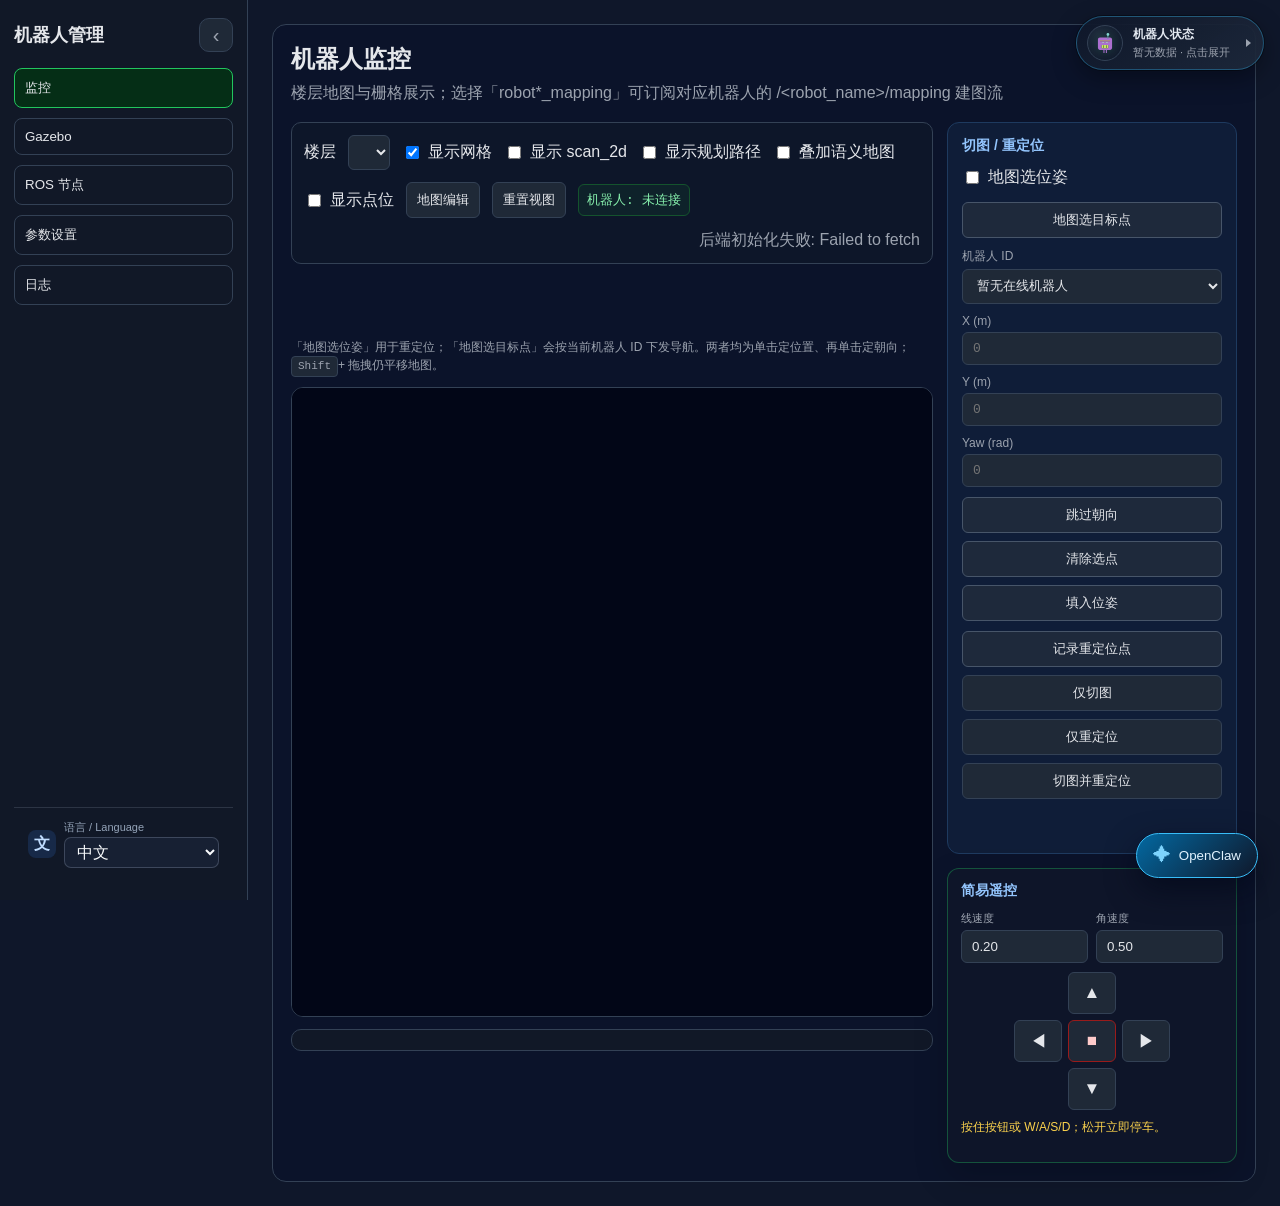
<file: web/index.html>
<!doctype html>
<html lang="zh-CN">
  <head>
    <meta charset="UTF-8" />
    <meta name="viewport" content="width=device-width, initial-scale=1.0" />
    <link rel="icon" href="./icons/robot.svg" type="image/svg+xml" />
    <meta http-equiv="Cache-Control" content="no-store, no-cache, must-revalidate, max-age=0" />
    <meta http-equiv="Pragma" content="no-cache" />
    <meta http-equiv="Expires" content="0" />
    <title>机器人管理平台</title>
    <link rel="stylesheet" href="./styles.css?v=20261001-assistant-sessions-v1" />
  </head>
  <body>
    <div class="layout">
      <div class="robot-presence-anchor" id="robot-presence-anchor">
        <button
          type="button"
          id="btn-robot-presence"
          class="robot-presence-trigger"
          aria-expanded="false"
          aria-haspopup="dialog"
          aria-controls="robot-presence-panel"
          title="查看各机器人在线 / 离线状态"
        >
          <span class="robot-presence-trigger__icon" aria-hidden="true">
            <img src="./icons/robot.svg" alt="" width="20" height="20" />
          </span>
          <span class="robot-presence-trigger__text">
            <span class="robot-presence-trigger__title">机器人状态</span>
            <span class="robot-presence-trigger__sub" id="robot-presence-summary">—</span>
          </span>
          <span class="robot-presence-trigger__chev" aria-hidden="true"></span>
        </button>
        <div
          id="robot-presence-panel"
          class="robot-presence-panel"
          role="dialog"
          aria-label="机器人在线状态"
          hidden
        >
          <div class="robot-presence-panel__head">
            <span>连接状态</span>
            <span class="robot-presence-panel__hint">实时位姿 + 最近心跳缓存</span>
          </div>
          <ul id="robot-presence-list" class="robot-presence-list"></ul>
          <p id="robot-presence-empty" class="robot-presence-empty" hidden>
            暂无机器人数据；请确认 ROS 桥与 <code>/*/robot_status</code> 已发布。仍可直接在下方填写新 ID 做仿真上线。
          </p>
          <div class="robot-presence-footer">
            <div class="robot-presence-footer__title">新机器人仿真上线</div>
            <p class="robot-presence-footer__hint">
              填写命名空间 ID（与 Gazebo spawn 一致，如 <code>robot3</code>），无需事先有历史缓存。
            </p>
            <div class="robot-presence-footer__row">
              <input
                id="robot-presence-new-id"
                type="text"
                class="robot-presence-new-input"
                placeholder="robot3"
                autocomplete="off"
                spellcheck="false"
                aria-label="新机器人 ID"
              />
              <button type="button" id="btn-robot-presence-bringup-new" class="btn-sim-bringup btn-sim-bringup--new">
                仿真上线
              </button>
            </div>
            <p id="robot-presence-new-msg" class="robot-presence-new-msg" role="status"></p>
          </div>
        </div>
        <div id="robot-quick-dock" class="robot-quick-dock" aria-label="在线机器人快捷入口"></div>
        <section id="robot-detail-panel" class="robot-detail-panel" role="dialog" aria-modal="false" aria-label="机器人详情" hidden>
          <header class="robot-detail-head">
            <div class="robot-detail-identity">
              <span class="robot-detail-avatar"><img src="./icons/robot.svg" alt="" /></span>
              <div><strong id="robot-detail-name">机器人</strong><span id="robot-detail-subtitle">—</span></div>
            </div>
            <button id="btn-robot-detail-close" class="robot-detail-close" type="button" aria-label="关闭机器人详情">×</button>
          </header>
          <nav id="robot-detail-tabs" class="robot-detail-tabs" aria-label="机器人详情分类">
            <button type="button" data-robot-detail-tab="overview" class="active">概览</button>
            <button type="button" data-robot-detail-tab="tree">行为树</button>
            <button type="button" data-robot-detail-tab="tasks">待执行任务</button>
            <button type="button" data-robot-detail-tab="cpu">CPU</button>
            <button type="button" data-robot-detail-tab="logs">日志</button>
            <button type="button" data-robot-detail-tab="params">参数</button>
          </nav>
          <div id="robot-detail-body" class="robot-detail-body"><p class="robot-detail-empty">正在读取…</p></div>
        </section>
      </div>

      <button
        type="button"
        id="btn-sidebar-reveal"
        class="sidebar-reveal"
        title="展开侧边栏"
        aria-label="展开侧边栏"
      >
        <span class="sidebar-reveal__chev">›</span>
        <span class="sidebar-reveal__label">菜单</span>
      </button>

      <main class="content">
        <section id="view-monitor" class="view active">
          <header class="view-header">
            <h1>机器人监控</h1>
            <p>楼层地图与栅格展示；选择「robot*_mapping」可订阅对应机器人的 /&lt;robot_name&gt;/mapping 建图流</p>
          </header>

          <div class="monitor-layout">
            <div class="monitor-main">
              <div class="toolbar">
                <label for="floor-select">楼层</label>
                <select id="floor-select"></select>

                <label class="checkbox">
                  <input type="checkbox" id="grid-toggle" checked title="0.5 米网格" />
                  显示网格
                </label>

                <label class="checkbox">
                  <input type="checkbox" id="scan-2d-toggle" />
                  显示 scan_2d
                </label>

                <label class="checkbox">
                  <input type="checkbox" id="planned-path-toggle" />
                  显示规划路径
                </label>

                <label class="checkbox">
                  <input type="checkbox" id="semantic-map-toggle" />
                  叠加语义地图
                </label>

                <label class="checkbox">
                  <input type="checkbox" id="custom-points-toggle" title="勾选后显示当前地图的全部点位" />
                  显示点位
                </label>

                <button
                  id="btn-map-editor-open"
                  type="button"
                  class="btn-secondary"
                  aria-expanded="false"
                  aria-controls="standalone-map-editor"
                >
                  地图编辑
                </button>
                <button id="btn-reset-view" type="button" title="重置缩放与平移">重置视图</button>

                <span id="robot-status" class="robot-status">机器人: 未连接</span>
                <span id="map-status" class="status">等待加载地图...</span>
              </div>

              <div id="mapping-toolbar-row" class="mapping-toolbar-row" aria-live="polite">
                <div class="mapping-toolbar-inner">
                  <label for="map-name-input" class="mapping-label">保存为</label>
                  <input
                    id="map-name-input"
                    type="text"
                    class="map-name-input"
                    placeholder="地图目录名，如 floor1"
                    autocomplete="off"
                    title="仅建图模式：保存到 map/&lt;名称&gt;/；切图时通过 /&lt;robot&gt;/robot_status 发布 current_map 字段也用此名"
                  />
                  <button id="btn-save-map" type="button" title="保存到仓库 map/ 目录">
                    保存地图
                  </button>
                </div>
              </div>

              <p class="map-hint">
                「地图选位姿」用于重定位；「地图选目标点」会按当前机器人 ID 下发导航。两者均为单击定位置、再单击定朝向；<kbd>Shift</kbd>+ 拖拽仍平移地图。
              </p>

              <div class="map-wrapper" id="map-wrapper">
                <canvas id="map-canvas" aria-label="地图"></canvas>
              </div>

              <pre id="map-meta" class="map-meta"></pre>
            </div>

            <aside class="monitor-aside">
              <div
                class="reloc-panel"
                title="需 ROS2 TF 桥；切图发布 RobotStatus（current_map），重定位发布 initial"
              >
                <span class="reloc-title">切图 / 重定位</span>
                <label class="checkbox reloc-pick-row">
                  <input type="checkbox" id="reloc-pick-toggle" />
                  地图选位姿
                </label>
                <button id="btn-reloc-pick-goal" type="button" class="btn-secondary">
                  地图选目标点
                </button>
                <label class="reloc-field">
                  机器人 ID
                  <select id="reloc-robot-id"><option value="">暂无在线机器人</option></select>
                </label>
                <label class="reloc-field">
                  X (m)
                  <input id="reloc-x" type="number" step="0.01" placeholder="0" />
                </label>
                <label class="reloc-field">
                  Y (m)
                  <input id="reloc-y" type="number" step="0.01" placeholder="0" />
                </label>
                <label class="reloc-field">
                  Yaw (rad)
                  <input id="reloc-yaw" type="number" step="0.01" placeholder="0" />
                </label>
                <div class="reloc-actions reloc-actions-stack">
                  <button id="btn-reloc-skip-heading" type="button" class="btn-secondary">
                    跳过朝向
                  </button>
                  <button id="btn-reloc-clear-pick" type="button" class="btn-secondary">
                    清除选点
                  </button>
                  <button id="btn-reloc-fill-pose" type="button" class="btn-secondary">填入位姿</button>
                </div>
                <div class="reloc-actions reloc-actions-stack">
                  <button id="btn-reloc-record" type="button" class="btn-secondary">记录重定位点</button>
                  <button id="btn-reloc-map-only" type="button">仅切图</button>
                  <button id="btn-reloc-pose-only" type="button">仅重定位</button>
                  <button id="btn-reloc-both" type="button">切图并重定位</button>
                </div>
                
                <span id="reloc-message" class="reloc-message-block"></span>
              </div>

            </aside>

            <aside class="monitor-teleop-rail" aria-label="机器人遥控">
              <div class="monitor-panel teleop-panel">
                <span class="reloc-title">简易遥控</span>
                <div class="teleop-speed-row">
                  <label>线速度 <input id="teleop-linear" type="number" min="0.02" max="1.2" step="0.02" value="0.20" /></label>
                  <label>角速度 <input id="teleop-angular" type="number" min="0.05" max="1.5" step="0.05" value="0.50" /></label>
                </div>
                <div class="teleop-pad" aria-label="机器人遥控方向键">
                  <button type="button" data-teleop="forward">▲</button><button type="button" data-teleop="left">◀</button><button type="button" data-teleop="stop" class="teleop-stop">■</button><button type="button" data-teleop="right">▶</button><button type="button" data-teleop="backward">▼</button>
                </div>
                <span id="teleop-message" class="reloc-message-block">按住按钮或 W/A/S/D；松开立即停车。</span>
              </div>
            </aside>
          </div>

          <section id="standalone-map-editor" class="standalone-map-editor" hidden>
            <div class="standalone-map-editor__backdrop" data-map-editor="backdrop" aria-hidden="true"></div>
            <div class="standalone-map-editor__workspace" role="dialog" aria-modal="true" aria-labelledby="standalone-map-editor-title">
              <header class="standalone-map-editor__header">
                <div>
                  <strong id="standalone-map-editor-title">地图编辑</strong>
                  <div class="standalone-map-editor__map-source">
                    <label for="standalone-map-editor-name">地图名</label>
                    <select id="standalone-map-editor-name" data-map-editor="map-name" aria-label="选择地图"><option value="">正在读取地图…</option></select>
                    <button type="button" class="btn-secondary" data-map-editor="load-map">加载</button>
                    <span class="map-editor-floor" data-map-editor="floor">未加载地图</span>
                  </div>
                </div>
                <div class="standalone-map-editor__view-actions">
                  <button type="button" class="btn-secondary" data-map-editor="zoom-out" title="缩小">−</button>
                  <button type="button" class="btn-secondary" data-map-editor="reset-view">适应窗口</button>
                  <button type="button" class="btn-secondary" data-map-editor="zoom-in" title="放大">＋</button>
                  <button type="button" class="map-editor-close" data-map-editor="close" aria-label="关闭地图编辑">×</button>
                </div>
              </header>

              <div class="standalone-map-editor__body">
                <section class="standalone-map-editor__map-panel" aria-label="地图编辑画布">
                  <div class="standalone-map-editor__canvas-toolbar">
                    <label class="checkbox"><input type="checkbox" data-map-editor="show-meter-grid" checked title="0.5 米网格" />显示网格</label>
                    <label class="checkbox"><input type="checkbox" data-map-editor="show-grid" checked />显示底图</label>
                    <label class="checkbox"><input type="checkbox" data-map-editor="show-semantic" checked />显示语义</label>
                    <label class="checkbox"><input type="checkbox" data-map-editor="show-points" checked />显示点位</label>
                    <span>滚轮缩放 · Shift/中键拖拽平移</span>
                  </div>
                  <div class="standalone-map-editor__canvas-wrap" data-map-editor="canvas-wrap">
                    <canvas data-map-editor="canvas" aria-label="独立地图编辑画布"></canvas>
                    <div class="standalone-map-editor__loading" data-map-editor="loading">请选择地图</div>
                  </div>
                  <div class="standalone-map-editor__coordinates" data-map-editor="coordinates">X — · Y — · 像素 —</div>
                </section>

                <aside class="standalone-map-editor__sidebar">
                  <section class="map-editor-section is-active" data-map-editor="layer-section">
                    <span class="map-editor-section__title">图层工具 <span class="map-editor-unsaved-badge">未保存</span></span>
                    <div class="map-editor-control-grid">
                      <label class="reloc-field">编辑层<select data-map-editor="layer"><option value="raster">栅格地图</option><option value="semantic">语义地图</option></select></label>
                      <label class="reloc-field">工具<select data-map-editor="tool"></select></label>
                      <label class="reloc-field">画笔大小 <input data-map-editor="brush" type="range" min="1" max="30" value="4" /></label>
                      <label class="reloc-field">栅格颜色<select data-map-editor="raster-value"><option value="0">障碍 · 黑色</option><option value="254">空闲 · 白色</option><option value="205">未知 · 灰色</option></select></label>
                      <div class="reloc-field map-editor-control-wide">
                        <span>语义标签</span>
                        <div class="semantic-picker" data-map-editor="semantic-picker">
                          <button type="button" class="semantic-picker__trigger" data-map-editor="semantic-trigger" aria-haspopup="listbox" aria-expanded="false">
                            <i data-map-editor="semantic-selected-swatch" aria-hidden="true"></i>
                            <span data-map-editor="semantic-selected-name">请选择语义标签</span>
                            <code data-map-editor="semantic-selected-value">—</code>
                            <b aria-hidden="true">⌄</b>
                          </button>
                          <div class="semantic-picker__menu" data-map-editor="semantic-menu" role="listbox" hidden></div>
                          <select class="semantic-picker__native" data-map-editor="semantic-label" tabindex="-1" aria-hidden="true"></select>
                        </div>
                      </div>
                    </div>
                    <div class="map-editor-scope-actions">
                      <button type="button" class="btn-secondary" data-map-editor="layer-undo" disabled>撤销图层</button>
                      <button type="button" class="btn-secondary" data-map-editor="layer-discard" disabled>取消图层修改</button>
                      <button type="button" data-map-editor="layer-save" disabled>保存图层</button>
                    </div>
                  </section>

                  <section class="map-editor-section" data-map-editor="point-section">
                    <span class="map-editor-section__title">点位设置 <span class="map-editor-unsaved-badge">未保存</span></span>
                    <div class="map-editor-control-grid">
                      <label class="reloc-field">名称<input data-map-editor="point-name" type="text" maxlength="80" placeholder="如 A座电梯" /></label>
                      <label class="reloc-field">英文名称<input data-map-editor="point-name-en" type="text" maxlength="80" placeholder="可选，如 Reception pickup" /></label>
                      <label class="reloc-field">类型<select data-map-editor="point-type"><option value="elevator_inside">电梯内点</option><option value="elevator_waiting">电梯等待点</option><option value="standby">待机点</option><option value="custom">自定义点位</option><option value="relocalization">重定位点</option></select></label>
                    </div>
                    <button type="button" data-map-editor="pick-point">点击取点</button>
                    <button type="button" class="btn-secondary" data-map-editor="point-rename" disabled>更新所选点名称</button>
                    <span class="map-editor-point-hint">取点时先点击位置，再点击方向；按住已有点位可直接拖动。</span>
                    <div class="map-waypoint-list" data-map-editor="point-list"></div>
                    <div class="map-editor-scope-actions">
                      <button type="button" class="btn-secondary" data-map-editor="point-undo" disabled>撤销点位</button>
                      <button type="button" class="btn-secondary" data-map-editor="point-discard" disabled>取消点位修改</button>
                      <button type="button" data-map-editor="point-save" disabled>保存点位</button>
                    </div>
                  </section>

                  <section class="map-editor-section standalone-map-editor__metadata">
                    <span class="map-editor-section__title">地图信息</span>
                    <dl data-map-editor="metadata"></dl>
                  </section>
                </aside>
              </div>

              <footer class="standalone-map-editor__footer">
                <span class="reloc-message-block" data-map-editor="message" role="status">加载地图后即可编辑。</span>
              </footer>
            </div>
          </section>
        </section>

        <section id="view-settings" class="view">
          <header class="view-header">
            <h1>参数设置</h1>
            <p>按机器人绑定、持久化并下发 Nav2 运行参数</p>
          </header>

          <div class="settings-target-card">
            <label>
              目标机器人
              <select id="settings-robot-id">
                <option value="">暂无机器人</option>
              </select>
            </label>
            <div id="settings-binding-status" class="settings-binding-status">
              请选择机器人。配置不会再保存在当前浏览器中。
            </div>
          </div>

          <form id="settings-form" class="settings-form">
            <label>
              最大线速度 (m/s)
              <input name="maxLinearSpeed" type="number" step="0.01" min="0.05" max="2" required />
              <small>应用到 DWB 的 max_vel_x 与 max_speed_xy。</small>
            </label>
            <label>
              最大角速度 (rad/s)
              <input name="maxAngularSpeed" type="number" step="0.05" min="0.1" max="3" required />
              <small>应用到路径跟踪与恢复旋转速度上限。</small>
            </label>
            <label>
              障碍膨胀半径 (m)
              <input name="inflationRadius" type="number" step="0.01" min="0.22" max="3" required />
              <small>同时应用到该机器人局部与全局代价地图。</small>
            </label>
            <div class="settings-actions">
              <button id="btn-settings-save" type="submit">保存并应用</button>
              <span>离线机器人会在下次由本平台启动导航栈时自动加载。</span>
            </div>
          </form>
          <p id="settings-message" class="message" role="status"></p>
        </section>

        <section id="view-logs" class="view">
          <header class="view-header">
            <h1>日志</h1>
            <p>选择 bag 后播放录制画面，同步查看对应文本日志；支持下载与离线回放</p>
          </header>

          <div class="log-bag-toolbar">
            <label class="log-bag-robot-select">
              机器人
              <select id="log-bag-robot-select"></select>
            </label>
            <button id="btn-refresh-log-bags" type="button">刷新日志索引</button>
            <span id="log-bag-status" class="status">等待加载日志...</span>
          </div>
          <div class="log-bag-layout">
            <section class="log-bag-panel log-bag-panel--bags" aria-label="bag 列表">
              <div class="log-bag-panel-head">
                <h2>.bag 与 tag</h2>
                <label class="log-bag-select-all" title="选择全部可删除的已归档 bag">
                  <input id="log-bag-select-all" type="checkbox" />
                  全选
                </label>
              </div>
              <ul id="log-bag-list" class="log-bag-list"></ul>
            </section>
            <section class="log-bag-panel log-bag-panel--files" aria-label="相关文件">
              <h2>相关文件</h2>
              <p id="log-bag-file-hint" class="log-bag-empty">请先在左侧选择一个 bag。</p>
              <div id="log-bag-file-list" class="log-bag-file-list"></div>
            </section>
            <aside class="log-bag-download" aria-label="日志操作">
              <h2>操作</h2>
              <p id="log-bag-selection-summary">未选择文件</p>
              <button id="btn-play-log-bag" type="button" class="btn-log-bag-play" disabled>▶ 播放所选 bag</button>
              <button id="btn-download-log-bag" type="button" disabled>下载 .zip</button>
              <button id="btn-delete-log-bag" type="button" class="btn-log-bag-delete" disabled>删除所选 bag</button>
            </aside>
          </div>
        </section>

        <section id="view-gazebo" class="view">
          <header class="view-header">
            <h1>Gazebo</h1>
            <p>
              轻量页面直接显示 <code>/drawn_model/topdown_camera/image_raw</code> 实时画面（不依赖 GzWeb）。
              点击相机画面只做取点，使用相机内参换算到 world 坐标，确认后再调用
              <code>/gazebo/set_model_state</code> 移动模型。
            </p>
          </header>

          <div class="gazebo-layout">
            <div class="gazebo-panel gazebo-panel--camera">
              <h2 class="gazebo-subtitle">俯视相机</h2>
              <p class="gazebo-hint">
                方向与缩放按键控制俯瞰相机；拖拽、滚轮和双指手势只调整本地图片视图。
              </p>
              <div class="gazebo-camera-stage">
                <div class="gazebo-camera-wrap" id="gazebo-camera-wrap">
                  <canvas id="gazebo-top-camera"></canvas>
                  <div
                    id="gazebo-top-camera-overlay"
                    class="gazebo-top-camera-overlay"
                    aria-live="polite"
                  >
                    <div id="gazebo-top-camera-line-main" class="gazebo-top-camera-overlay__main"></div>
                    <div id="gazebo-top-camera-line-stamp" class="gazebo-top-camera-overlay__stamp"></div>
                    <div id="gazebo-top-camera-line-hint" class="gazebo-top-camera-overlay__hint"></div>
                  </div>
                </div>
                <div class="gazebo-camera-pad">
                  <div class="gazebo-camera-controls__title">俯视相机控制</div>
                  <p class="gazebo-hint">
                    点按立即微调，长按渐进加速；也可使用 WASD / 方向键。这里的按键会实际移动俯瞰相机。
                  </p>
                  <label class="gazebo-camera-speed">
                    <span>基础移动速度 <output id="camera-drive-speed-output">4.0 m/s</output></span>
                    <input id="camera-drive-speed" type="range" step="0.5" min="0.5" max="16" value="4" />
                  </label>
                  <div class="gazebo-pad-grid" aria-label="俯视相机方向控制">
                    <button id="btn-gazebo-cam-up-left" type="button" class="btn-secondary" aria-label="左上移动">↖</button>
                    <button id="btn-gazebo-cam-up" type="button" class="btn-secondary" aria-label="向上移动">↑</button>
                    <button id="btn-gazebo-cam-up-right" type="button" class="btn-secondary" aria-label="右上移动">↗</button>
                    <button id="btn-gazebo-cam-left" type="button" class="btn-secondary" aria-label="向左移动">←</button>
                    <button id="btn-gazebo-cam-home" type="button" class="btn-secondary">全图</button>
                    <button id="btn-gazebo-cam-right" type="button" class="btn-secondary" aria-label="向右移动">→</button>
                    <button id="btn-gazebo-cam-down-left" type="button" class="btn-secondary" aria-label="左下移动">↙</button>
                    <button id="btn-gazebo-cam-down" type="button" class="btn-secondary" aria-label="向下移动">↓</button>
                    <button id="btn-gazebo-cam-down-right" type="button" class="btn-secondary" aria-label="右下移动">↘</button>
                  </div>
                  <div class="gazebo-pad-zoom">
                    <button id="btn-gazebo-cam-zoom-in" type="button" class="btn-secondary">放大</button>
                    <button id="btn-gazebo-cam-zoom-out" type="button" class="btn-secondary">缩小</button>
                    <button id="btn-gazebo-reset-camera" type="button" class="btn-secondary">复原</button>
                  </div>
                  <div class="gazebo-zone-grid">
                    <button id="btn-gazebo-zone-1" type="button" class="btn-secondary">区域 1</button>
                    <button id="btn-gazebo-zone-2" type="button" class="btn-secondary">区域 2</button>
                    <button id="btn-gazebo-zone-3" type="button" class="btn-secondary">区域 3</button>
                    <button id="btn-gazebo-zone-4" type="button" class="btn-secondary">区域 4</button>
                  </div>
                  <div id="gazebo-camera-readout" class="gazebo-camera-readout" aria-live="polite">
                    相机 X 0.00 · Y 0.00 · 高度 32.00 m
                  </div>
                </div>
              </div>
              <div class="gazebo-camera-controls">
                <div class="gazebo-camera-controls__title">俯视相机说明</div>
                <p class="gazebo-hint">
                  图片上的拖拽、滚轮和双指缩放只做局部查看，不会移动俯瞰相机。
                  未发生拖动的单击仍用于 world 坐标取点。
                </p>
              </div>
            </div>
            <div class="gazebo-panel gazebo-panel--move">
              <h2 class="gazebo-subtitle">快速移动机器人</h2>
              <p class="gazebo-hint">
                点击左侧画面可快速填入目标 X/Y；Yaw 可手填微调，然后直接移动模型。
              </p>
              <label class="reloc-field">
                Gazebo 模型名
                <select id="gazebo-model-name" disabled>
                  <option value="">暂无在线机器人</option>
                </select>
              </label>
              <div id="locations-quick-fill" class="locations-quick-fill" style="display:none">
                <span class="locations-quick-fill__label">快速定位</span>
                <div id="locations-quick-fill-btns" class="locations-quick-fill__btns"></div>
              </div>
              <div class="gazebo-xyz-grid">
                <label class="reloc-field">
                  X (m)
                  <input id="gazebo-x" type="number" step="0.01" placeholder="0" />
                </label>
                <label class="reloc-field">
                  Y (m)
                  <input id="gazebo-y" type="number" step="0.01" placeholder="0" />
                </label>
                <label class="reloc-field">
                  Yaw (deg)
                  <input id="gazebo-yaw" type="number" step="1" min="0" max="360" placeholder="0-360" />
                </label>
              </div>
              <div class="gazebo-actions">
                <button id="btn-gazebo-set-model-state" type="button">移动到该坐标</button>
              </div>
              <span id="gazebo-message" class="reloc-message-block"></span>
            </div>
          </div>
        </section>

        <section id="view-ros" class="view">
          <header class="view-header">
            <h1>ROS 节点控制</h1>
            <p>调试视图：显示当前全部 ROS2 节点，支持可用的 lifecycle set 与 kill 操作。</p>
          </header>

          <div class="ros-page-toolbar">
            <span id="ros-nodes-summary" class="status">状态: 未知</span>
            <button id="btn-ros-nodes-refresh" type="button">刷新</button>
          </div>
          <div id="ros-nodes-error" class="message"></div>

          <div class="ros-layout">
            <div class="ros-left">
              <div id="ros-robot-groups" class="ros-robot-groups"></div>
            </div>
          </div>
        </section>
      </main>

      <aside class="sidebar">
        <div class="sidebar-header">
          <h2>机器人管理</h2>
          <button
            type="button"
            id="btn-sidebar-collapse"
            class="sidebar-collapse"
            title="收起侧边栏"
            aria-label="收起侧边栏"
          >
            ‹
          </button>
        </div>
        <nav>
          <button class="menu-item active" data-view="monitor">监控</button>
          <button class="menu-item" data-view="gazebo">Gazebo</button>
          <button class="menu-item" data-view="ros">ROS 节点</button>
          <button class="menu-item" data-view="settings">参数设置</button>
          <button class="menu-item" data-view="logs">日志</button>
        </nav>
        <label class="language-picker" for="language-select" data-i18n-ignore>
          <span class="language-picker__icon" aria-hidden="true" data-i18n-ignore>文</span>
          <span class="language-picker__label">语言 / Language</span>
          <select id="language-select" aria-label="语言 / Language" data-i18n-ignore>
            <option value="zh-CN">中文</option>
            <option value="en">English</option>
          </select>
        </label>
      </aside>
    </div>

    <div id="bag-replay-backdrop" class="bag-replay-backdrop" hidden></div>
    <section
      id="bag-replay-dialog"
      class="bag-replay-dialog"
      role="dialog"
      aria-modal="true"
      aria-labelledby="bag-replay-title"
      hidden
    >
      <header class="bag-replay-head">
        <div>
          <h2 id="bag-replay-title">离线 bag 回放</h2>
          <p id="bag-replay-subtitle">等待加载…</p>
        </div>
        <span class="bag-replay-offline-badge">纯离线 · 不连接 ROS</span>
        <button id="btn-bag-replay-close" type="button" class="bag-replay-close" aria-label="关闭回放">×</button>
      </header>
      <div class="bag-replay-body">
        <div class="bag-replay-viewer">
          <div class="bag-replay-toolbar">
            <span class="bag-replay-map-follow">地图 <strong id="bag-replay-map-follow">跟随 current_map</strong></span>
            <label class="checkbox"><input id="bag-replay-semantic-toggle" type="checkbox" checked />语义地图</label>
            <label class="checkbox"><input id="bag-replay-points-toggle" type="checkbox" checked />点位</label>
            <label class="checkbox"><input id="bag-replay-scan-toggle" type="checkbox" checked />scan_2d</label>
            <label class="checkbox"><input id="bag-replay-path-toggle" type="checkbox" checked />路径</label>
            <button id="btn-bag-replay-reset-view" type="button" class="btn-secondary">重置视图</button>
            <span id="bag-replay-map-status" class="status">等待地图…</span>
          </div>
          <div id="bag-replay-canvas-wrap" class="bag-replay-canvas-wrap">
            <canvas id="bag-replay-canvas" aria-label="bag 离线地图回放"></canvas>
            <div id="bag-replay-loading" class="bag-replay-loading">正在只读解析 bag…</div>
          </div>
          <section class="bag-replay-cameras" aria-label="录制相机画面">
            <figure class="bag-replay-camera">
              <figcaption><strong>前视相机</strong><span id="bag-replay-front-camera-meta">等待图像…</span></figcaption>
              <div class="bag-replay-camera-frame">
                <img id="bag-replay-front-camera" alt="前视相机离线回放画面" hidden />
                <span id="bag-replay-front-camera-empty">bag 未记录前视图像</span>
              </div>
            </figure>
            <figure class="bag-replay-camera">
              <figcaption><strong>下视相机</strong><span id="bag-replay-front-down-camera-meta">等待图像…</span></figcaption>
              <div class="bag-replay-camera-frame">
                <img id="bag-replay-front-down-camera" alt="下视相机离线回放画面" hidden />
                <span id="bag-replay-front-down-camera-empty">bag 未记录下视图像</span>
              </div>
            </figure>
          </section>
        </div>
        <aside class="bag-replay-state" aria-label="录制机器人状态">
          <h3>机器人状态</h3>
          <dl>
            <div><dt>机器人</dt><dd id="bag-replay-robot">—</dd></div>
            <div><dt>当前 bag</dt><dd id="bag-replay-current-bag">—</dd></div>
            <div><dt>时间</dt><dd id="bag-replay-state-time">00:00.000</dd></div>
            <div><dt>地图</dt><dd id="bag-replay-current-map">—</dd></div>
            <div><dt>位姿</dt><dd id="bag-replay-pose">—</dd></div>
            <div><dt>速度</dt><dd id="bag-replay-velocity">—</dd></div>
            <div><dt>robot_status</dt><dd id="bag-replay-robot-status">—</dd></div>
            <div><dt>task_id</dt><dd id="bag-replay-task-id">—</dd></div>
            <div><dt>task_status</dt><dd id="bag-replay-task-status">—</dd></div>
            <div><dt>task_progress</dt><dd id="bag-replay-task-progress">—</dd></div>
            <div><dt>control_status</dt><dd id="bag-replay-control-status">—</dd></div>
            <div><dt>定位方式</dt><dd id="bag-replay-localization">—</dd></div>
            <div><dt>语义位置</dt><dd id="bag-replay-position">—</dd></div>
          </dl>
          <h3>bag 信息</h3>
          <p id="bag-replay-summary" class="bag-replay-summary">—</p>
          <div id="bag-replay-skipped" class="bag-replay-skipped" role="status" aria-live="polite" hidden></div>
          <div id="bag-replay-topics" class="bag-replay-topics"></div>
        </aside>
        <details id="log-viewer" class="log-viewer bag-replay-logs">
          <summary class="lv-summary">回放日志</summary>
          <div class="lv-content">
          <div class="lv-heading"><h3>回放日志</h3><label><input id="lv-follow" type="checkbox" checked />跟随播放时间</label><span id="lv-matched"></span><span id="lv-errors"></span></div>
          <div class="lv-filters"><input id="lv-search" type="search" placeholder="搜索消息、节点或时间…（/）" aria-label="搜索日志" /><label><input id="lv-regex" type="checkbox" />正则</label><select id="lv-node" aria-label="日志节点筛选"><option value="">全部节点</option></select><div id="lv-levels" class="lv-levels"></div></div>
          <p id="lv-note" class="lv-note" role="status"></p>
          <div class="lv-table-wrap"><table class="lv-table"><thead><tr><th scope="col">ROS 时间 / 播放进度</th><th scope="col">级别</th><th scope="col">节点</th><th scope="col">消息</th></tr></thead><tbody id="lv-rows"></tbody></table><p id="lv-empty" class="lv-empty">此 bag 暂无关联日志</p></div>
          <div class="lv-footer"><span id="lv-status" role="status"></span><div><button id="lv-prev" type="button">上一页</button><button id="lv-next" type="button">下一页</button></div></div>
          </div>
        </details>
      </div>
      <footer class="bag-replay-controls">
        <button id="btn-bag-replay-toggle" type="button" class="bag-replay-toggle">▶ 播放</button>
        <span id="bag-replay-current-time" class="bag-replay-time">00:00.000</span>
        <div class="bag-replay-progress-wrap">
          <div id="bag-replay-image-markers" class="bag-replay-image-markers" role="group" aria-label="图像记录位置，使用左右方向键选择，按回车查看"></div>
          <input id="bag-replay-progress" type="range" min="0" max="0" step="0.001" value="0" aria-label="回放进度" />
        </div>
        <span id="bag-replay-duration" class="bag-replay-time">00:00.000</span>
        <label class="bag-replay-speed">倍速
          <select id="bag-replay-speed">
            <option value="0.25">0.25×</option><option value="0.5">0.5×</option>
            <option value="1" selected>1×</option><option value="1.5">1.5×</option>
            <option value="2">2×</option><option value="4">4×</option>
          </select>
        </label>
      </footer>
    </section>
    <button id="openclaw-chat-trigger" class="openclaw-chat-trigger" type="button" aria-label="打开 OpenClaw 助手" aria-expanded="false" aria-controls="openclaw-chat-panel">
      <span aria-hidden="true">✦</span><span>OpenClaw</span>
    </button>
    <section id="openclaw-chat-panel" class="openclaw-chat-panel" role="dialog" aria-label="OpenClaw 页面助手" hidden>
      <header class="openclaw-chat-head">
        <div><strong>OpenClaw 助手</strong><small>通过 OpenDelivery API 操作当前页面</small></div>
        <nav class="openclaw-chat-tools" aria-label="对话管理">
          <button id="openclaw-chat-reset" type="button" hidden>新对话</button>
          <a id="openclaw-admin-link" class="openclaw-admin-link" href="./assistant-admin.html" target="_blank" rel="noopener noreferrer" hidden>管理页 ↗</a>
        </nav>
        <button id="openclaw-chat-close" type="button" aria-label="关闭对话框">×</button>
      </header>
      <div id="openclaw-chat-messages" class="openclaw-chat-messages" aria-live="polite">
      </div>
      <form id="openclaw-chat-form" class="openclaw-chat-form">
        <textarea id="openclaw-chat-input" rows="2" maxlength="4000" placeholder="例如：robot1 当前状态怎么样？" aria-label="发送给 OpenClaw 的消息" required></textarea>
        <button id="openclaw-chat-send" type="submit">发送</button>
      </form>
      <p id="openclaw-chat-status" class="openclaw-chat-status" role="status"></p>
    </section>
    <script src="./i18n.js?v=20261004-task-feedback"></script>
    <script src="./map_editor.js?v=20261004-point-names"></script>
    <script src="./app.js?v=20261004-assistant-auto-sync"></script>
    <script src="./log_viewer.js?v=20261001-logs-v3"></script>
  </body>
</html>
</file>
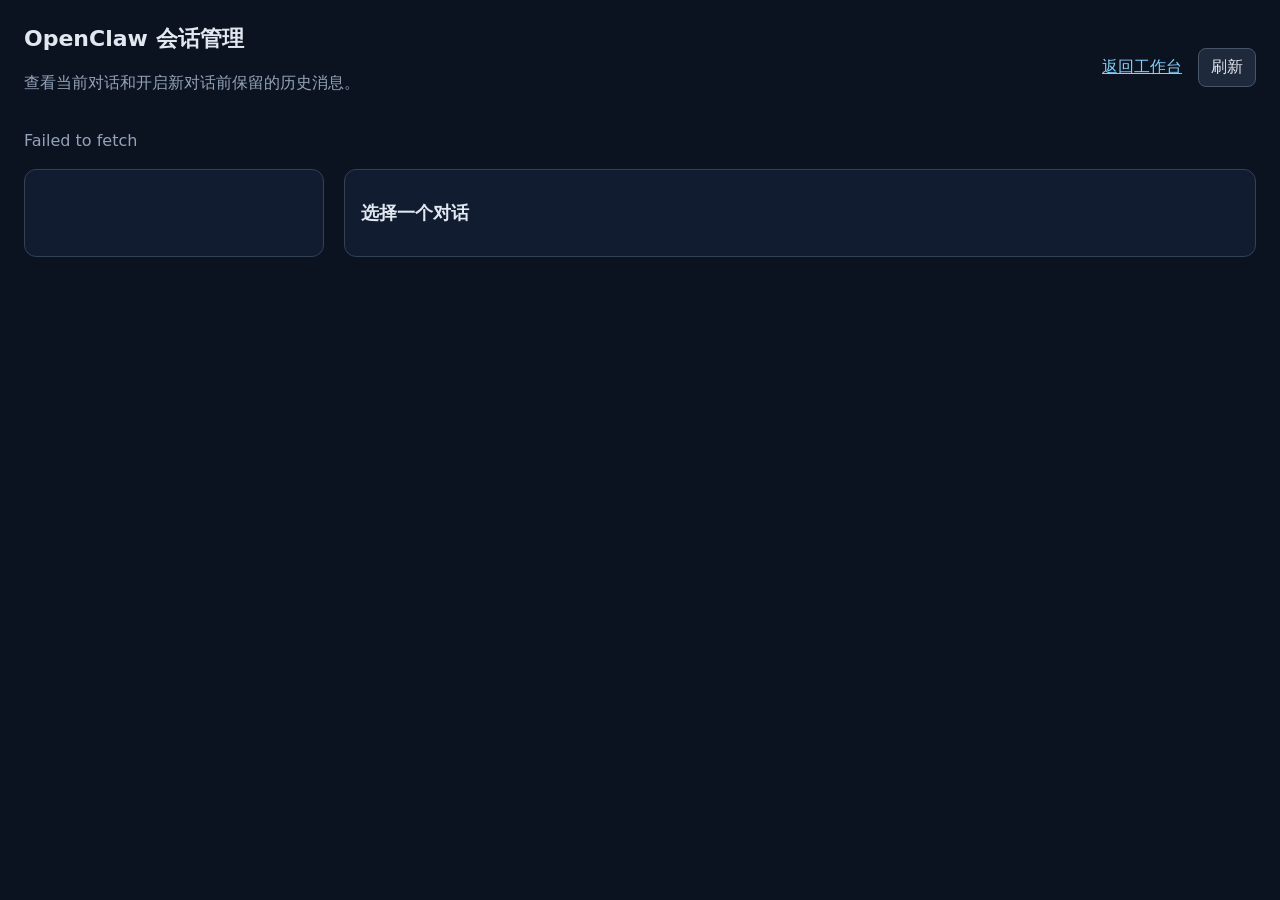
<file: web/assistant-admin.html>
<!doctype html>
<html lang="zh-CN">
  <head>
    <meta charset="UTF-8">
    <meta name="viewport" content="width=device-width, initial-scale=1">
    <title>OpenClaw 会话管理</title>
    <link rel="stylesheet" href="./assistant-admin.css?v=20261001-v1">
  </head>
  <body>
    <header>
      <div><h1>OpenClaw 会话管理</h1><p>查看当前对话和开启新对话前保留的历史消息。</p></div>
      <nav><a href="./">返回工作台</a><button id="refresh" type="button">刷新</button></nav>
    </header>
    <p id="status" role="status">正在读取…</p>
    <p id="login" hidden>请使用网站账号登录后查看会话。<a href="/login?next=%2Fopendelivery%2Fassistant-admin.html">登录</a></p>
    <main>
      <aside aria-label="会话列表"><div id="sessions"></div></aside>
      <section aria-label="会话消息"><h2 id="title">选择一个对话</h2><p id="session-info"></p><div id="messages" aria-live="polite"></div></section>
    </main>
    <script src="./assistant-admin.js?v=20261001-v1" defer></script>
  </body>
</html>
</file>
<file: web/styles.css>
:root {
  --bg: #0f172a;
  --panel: #111827;
  --panel-2: #1f2937;
  --line: #334155;
  --text: #e5e7eb;
  --muted: #9ca3af;
  --accent: #22c55e;
  --danger: #ef4444;
}

* {
  box-sizing: border-box;
}

body {
  margin: 0;
  font-family: "Noto Sans SC", "PingFang SC", "Microsoft YaHei", sans-serif;
  color: var(--text);
  background: var(--bg);
}

.layout {
  display: grid;
  grid-template-columns: 248px minmax(0, 1fr);
  grid-template-areas: "sidebar content";
  min-height: 100vh;
  position: relative;
}

.layout.sidebar-hidden {
  grid-template-columns: minmax(0, 1fr);
  grid-template-areas: "content";
}

.layout.sidebar-hidden .sidebar {
  display: none;
}

/* 浮动：机器人在线 / 离线面板 */
.robot-presence-anchor {
  position: fixed;
  top: 16px;
  right: 16px;
  z-index: 50;
  display: flex;
  flex-direction: column;
  align-items: flex-end;
  gap: 0;
  font-family: "Noto Sans SC", "PingFang SC", "Microsoft YaHei", sans-serif;
}

.robot-presence-trigger {
  display: flex;
  align-items: center;
  gap: 10px;
  padding: 8px 12px 8px 10px;
  border-radius: 999px;
  border: 1px solid rgba(56, 189, 248, 0.35);
  background: linear-gradient(145deg, rgba(15, 23, 42, 0.95), rgba(30, 41, 59, 0.92));
  box-shadow:
    0 0 0 1px rgba(0, 0, 0, 0.4),
    0 8px 24px rgba(0, 0, 0, 0.35);
  color: var(--text);
  cursor: pointer;
  transition:
    border-color 0.15s ease,
    box-shadow 0.15s ease,
    transform 0.12s ease;
}

.robot-presence-trigger:hover {
  border-color: rgba(34, 197, 94, 0.55);
  box-shadow:
    0 0 0 1px rgba(34, 197, 94, 0.15),
    0 10px 28px rgba(0, 0, 0, 0.4);
}

.robot-presence-trigger:active {
  transform: scale(0.98);
}

.robot-presence-trigger[aria-expanded="true"] {
  border-color: rgba(34, 197, 94, 0.65);
}

.robot-presence-trigger__icon {
  display: grid;
  place-items: center;
  width: 36px;
  height: 36px;
  border-radius: 50%;
  background: radial-gradient(circle at 30% 25%, #1e293b, #0f172a);
  border: 1px solid var(--line);
}

.robot-presence-trigger__icon img {
  display: block;
  opacity: 0.92;
  filter: drop-shadow(0 0 6px rgba(34, 197, 94, 0.25));
}

.robot-presence-trigger__text {
  display: flex;
  flex-direction: column;
  align-items: flex-start;
  gap: 2px;
  min-width: 0;
  padding-right: 4px;
}

.robot-presence-trigger__title {
  font-size: 12px;
  font-weight: 600;
  letter-spacing: 0.02em;
  color: #e2e8f0;
}

.robot-presence-trigger__sub {
  font-size: 11px;
  color: var(--muted);
  max-width: 200px;
  white-space: nowrap;
  overflow: hidden;
  text-overflow: ellipsis;
}

.robot-presence-trigger__chev {
  width: 0;
  height: 0;
  border-left: 5px solid var(--muted);
  border-top: 4px solid transparent;
  border-bottom: 4px solid transparent;
  margin-left: 2px;
  transition: transform 0.2s ease;
}

.robot-presence-trigger[aria-expanded="true"] .robot-presence-trigger__chev {
  transform: rotate(-90deg);
}

.robot-presence-panel {
  margin-top: 8px;
  min-width: 280px;
  max-width: min(360px, calc(100vw - 32px));
  max-height: min(520px, 78vh);
  overflow: auto;
  border-radius: 14px;
  border: 1px solid var(--line);
  background: linear-gradient(180deg, #0f172a 0%, #111827 100%);
  box-shadow:
    0 0 0 1px rgba(0, 0, 0, 0.5),
    0 16px 40px rgba(0, 0, 0, 0.45);
  padding: 12px 0 10px;
}

.robot-presence-panel__head {
  padding: 0 14px 10px;
  border-bottom: 1px solid var(--line);
  display: flex;
  flex-direction: column;
  gap: 4px;
}

.robot-presence-panel__head span:first-child {
  font-size: 13px;
  font-weight: 600;
  color: #f1f5f9;
}

.robot-presence-panel__hint {
  font-size: 11px;
  color: var(--muted);
  font-weight: 400;
}

.robot-presence-list {
  list-style: none;
  margin: 0;
  padding: 8px 10px 0;
}

.robot-presence-list li {
  display: flex;
  align-items: flex-start;
  justify-content: space-between;
  gap: 10px;
  padding: 10px 8px;
  border-radius: 10px;
  margin-bottom: 4px;
  background: rgba(30, 41, 59, 0.45);
  border: 1px solid transparent;
}

.robot-presence-list li > div:first-child {
  min-width: 0;
  overflow-wrap: anywhere;
}

.robot-presence-list li:hover {
  border-color: rgba(51, 65, 85, 0.8);
}

.robot-presence-item--selected {
  border-color: rgba(34, 197, 94, 0.7) !important;
}

.robot-presence-list__id {
  font-size: 12px;
  font-weight: 600;
  color: #f8fafc;
}

.robot-presence-list__meta {
  font-size: 11px;
  color: var(--muted);
  margin-top: 2px;
}

.robot-presence-list__lastmap {
  font-size: 11px;
  color: #94a3b8;
  margin-top: 4px;
  line-height: 1.35;
}

.robot-presence-lastmap__k {
  color: #64748b;
  font-weight: 500;
  margin-right: 4px;
}

.robot-presence-list__lastmap code {
  font-size: 11px;
  color: #e2e8f0;
}

.robot-presence-list__hint {
  font-size: 10px;
  color: #94a3b8;
  margin-top: 6px;
  line-height: 1.45;
  max-width: 220px;
}

.robot-presence-list__hint code {
  font-size: 10px;
  color: #cbd5e1;
}

.robot-presence-badge {
  flex-shrink: 0;
  font-size: 11px;
  font-weight: 600;
  padding: 4px 10px;
  border-radius: 999px;
  letter-spacing: 0.03em;
}

.robot-presence-badge--online {
  color: #bbf7d0;
  background: rgba(22, 163, 74, 0.25);
  border: 1px solid rgba(34, 197, 94, 0.45);
}

.robot-presence-badge--offline {
  color: #fecaca;
  background: rgba(185, 28, 28, 0.2);
  border: 1px solid rgba(248, 113, 113, 0.35);
}

.robot-presence-row__tail {
  display: flex;
  flex-shrink: 0;
  align-self: center;
  align-items: center;
  gap: 8px;
}

.btn-sim-bringup {
  font-size: 11px;
  font-weight: 600;
  padding: 4px 10px;
  border-radius: 8px;
  border: 1px solid rgba(56, 189, 248, 0.45);
  background: rgba(14, 165, 233, 0.15);
  color: #bae6fd;
  white-space: nowrap;
}

.btn-sim-bringup:hover:not(:disabled) {
  border-color: rgba(34, 197, 94, 0.55);
  color: #d1fae5;
}

.btn-sim-bringup:disabled {
  opacity: 0.55;
  cursor: not-allowed;
}

.btn-sim-bringup--offline {
  border-color: rgba(248, 113, 113, 0.45);
  background: rgba(185, 28, 28, 0.2);
  color: #fecaca;
}

.robot-presence-empty {
  margin: 12px 14px 4px;
  font-size: 12px;
  color: var(--muted);
  line-height: 1.5;
}

.robot-presence-empty code {
  font-size: 11px;
  color: #93c5fd;
}

.robot-presence-status {
  margin-top: 8px;
  display: grid;
  gap: 4px 0;
  font-size: 11px;
  line-height: 1.35;
}

.robot-presence-status__row {
  display: grid;
  grid-template-columns: 88px 1fr;
  gap: 6px 8px;
  align-items: baseline;
}

.robot-presence-status__k {
  color: #64748b;
  font-weight: 500;
  letter-spacing: 0.02em;
}

.robot-presence-status__v code {
  font-size: 11px;
  color: #e2e8f0;
  font-weight: 500;
}

.robot-presence-status__src {
  font-size: 9px;
  color: #64748b;
  font-weight: 400;
  margin-left: 4px;
}

.task-progress-bar {
  display: inline-block;
  vertical-align: middle;
  width: 80px;
  height: 6px;
  background: #1e293b;
  border-radius: 3px;
  overflow: hidden;
  margin-right: 5px;
}

.task-progress-bar__fill {
  display: block;
  height: 100%;
  background: #38bdf8;
  border-radius: 3px;
  transition: width 0.4s ease;
}

.task-progress-bar__label {
  font-size: 10px;
  color: #94a3b8;
  vertical-align: middle;
}

.robot-presence-sim-tag {
  display: inline-block;
  margin-left: 6px;
  font-size: 10px;
  font-weight: 600;
  color: #7dd3fc;
  vertical-align: middle;
}

.robot-presence-footer {
  margin-top: 8px;
  padding: 12px 14px 4px;
  border-top: 1px solid var(--line);
}

.robot-presence-footer__title {
  font-size: 12px;
  font-weight: 600;
  color: #f1f5f9;
}

.robot-presence-footer__hint {
  margin: 6px 0 0;
  font-size: 11px;
  color: var(--muted);
  line-height: 1.45;
}

.robot-presence-footer__hint code {
  font-size: 10px;
  color: #93c5fd;
}

.robot-presence-footer__row {
  display: flex;
  gap: 8px;
  margin-top: 10px;
  align-items: stretch;
}

.robot-presence-new-input {
  flex: 1;
  min-width: 0;
  padding: 6px 10px;
  border-radius: 8px;
  border: 1px solid rgba(51, 65, 85, 0.9);
  background: rgba(15, 23, 42, 0.9);
  color: #f1f5f9;
  font-size: 12px;
}

.robot-presence-new-input::placeholder {
  color: #64748b;
}

.robot-presence-new-input:focus {
  outline: none;
  border-color: rgba(34, 197, 94, 0.55);
}

.robot-presence-new-msg {
  margin: 8px 0 0;
  font-size: 11px;
  color: #94a3b8;
  min-height: 1.35em;
}

.btn-sim-bringup--new {
  flex-shrink: 0;
}

.sidebar-header {
  display: flex;
  align-items: center;
  justify-content: space-between;
  gap: 10px;
  margin-bottom: 16px;
}

.sidebar-header h2 {
  margin: 0;
  font-size: 18px;
  flex: 1;
  min-width: 0;
}

.sidebar-collapse {
  flex-shrink: 0;
  width: 34px;
  height: 34px;
  border-radius: 10px;
  border: 1px solid var(--line);
  background: var(--panel-2);
  color: var(--muted);
  font-size: 20px;
  line-height: 1;
  display: grid;
  place-items: center;
  padding: 0;
  transition:
    color 0.15s ease,
    border-color 0.15s ease,
    background 0.15s ease;
}

.sidebar-collapse:hover {
  color: var(--accent);
  border-color: rgba(34, 197, 94, 0.5);
  background: #052e16;
}

.sidebar-reveal {
  display: none;
  position: fixed;
  left: 0;
  top: 50%;
  transform: translateY(-50%);
  z-index: 45;
  flex-direction: column;
  align-items: center;
  gap: 4px;
  padding: 10px 6px 12px;
  border: 1px solid var(--line);
  border-left: none;
  border-radius: 0 12px 12px 0;
  background: linear-gradient(90deg, rgba(15, 23, 42, 0.97), rgba(30, 41, 59, 0.95));
  box-shadow: 4px 4px 20px rgba(0, 0, 0, 0.35);
  color: var(--text);
  cursor: pointer;
  font-size: 11px;
}

.layout.sidebar-hidden .sidebar-reveal {
  display: flex;
}

.sidebar-reveal__chev {
  font-size: 18px;
  line-height: 1;
  color: var(--accent);
  font-weight: 700;
}

.sidebar-reveal__label {
  writing-mode: vertical-rl;
  text-orientation: mixed;
  letter-spacing: 0.12em;
  color: var(--muted);
}

.monitor-layout {
  display: grid;
  grid-template-columns: minmax(0, 1fr) 300px;
  gap: 18px;
  align-items: start;
}

.monitor-main {
  min-width: 0;
}

.monitor-aside {
  position: sticky;
  top: 18px;
  align-self: start;
}

.map-hint {
  margin: 0 0 10px;
  font-size: 12px;
  color: var(--muted);
  line-height: 1.5;
}

.map-hint kbd {
  display: inline-block;
  padding: 1px 6px;
  border-radius: 4px;
  border: 1px solid var(--line);
  background: var(--panel-2);
  font-family: "Fira Code", monospace;
  font-size: 11px;
}

.map-wrapper.pick-mode {
  cursor: crosshair;
}

.content {
  grid-area: content;
  min-width: 0;
  padding: 24px;
  width: 100%;
  max-width: 1400px;
}

.content.content--monitor {
  max-width: none;
}

.sidebar {
  grid-area: sidebar;
  display: flex;
  flex-direction: column;
  border-right: 1px solid var(--line);
  padding: 18px 14px;
  background: var(--panel);
  position: sticky;
  top: 0;
  height: 100vh;
  box-sizing: border-box;
}

.language-picker {
  display: grid;
  grid-template-columns: 28px minmax(0, 1fr);
  gap: 2px 8px;
  align-items: center;
  margin-top: auto;
  padding: 12px 14px 14px;
  border-top: 1px solid rgba(148, 163, 184, 0.2);
  color: #cbd5e1;
}

.language-picker__icon {
  grid-row: 1 / span 2;
  display: grid;
  place-items: center;
  width: 28px;
  height: 28px;
  border-radius: 8px;
  background: rgba(59, 130, 246, 0.16);
  color: #bfdbfe;
  font-weight: 700;
}

.language-picker__label {
  font-size: 11px;
  color: #94a3b8;
}

.language-picker select {
  width: 100%;
  min-width: 0;
  padding: 5px 26px 5px 8px;
  border: 1px solid rgba(148, 163, 184, 0.3);
  border-radius: 7px;
  background: #172033;
  color: #f8fafc;
  font: inherit;
  cursor: pointer;
}

.language-picker select:focus-visible {
  outline: 2px solid #60a5fa;
  outline-offset: 2px;
}


.sidebar nav {
  display: flex;
  flex-direction: column;
  gap: 10px;
}

.menu-item {
  border: 1px solid var(--line);
  background: transparent;
  color: var(--text);
  padding: 10px;
  border-radius: 8px;
  cursor: pointer;
  text-align: left;
}

.menu-item.active,
.menu-item:hover {
  border-color: var(--accent);
  background: #052e16;
}

.view {
  display: none;
}

.view.active {
  display: block;
  border: 1px solid var(--line);
  border-radius: 14px;
  background: #0b132a;
  padding: 18px;
}

.view-header h1 {
  margin: 0;
  font-size: 24px;
}

.view-header p {
  margin: 8px 0 18px;
  color: var(--muted);
}

.toolbar {
  display: flex;
  gap: 12px;
  align-items: center;
  flex-wrap: wrap;
  margin-bottom: 14px;
  padding: 12px;
  border-radius: 10px;
  border: 1px solid var(--line);
  background: rgba(15, 23, 42, 0.7);
}

.mapping-toolbar-row {
  min-height: 48px;
  margin-bottom: 10px;
}

.mapping-toolbar-inner {
  display: flex;
  align-items: center;
  flex-wrap: wrap;
  gap: 10px;
  min-height: 44px;
  padding: 8px 12px;
  border-radius: 10px;
  border: 1px solid transparent;
  box-sizing: border-box;
  opacity: 0;
  visibility: hidden;
  pointer-events: none;
  user-select: none;
}

.mapping-toolbar-row.is-active .mapping-toolbar-inner {
  border-color: var(--line);
  background: rgba(15, 23, 42, 0.55);
  opacity: 1;
  visibility: visible;
  pointer-events: auto;
  user-select: auto;
}

.mapping-label {
  font-size: 13px;
  color: var(--muted);
}

.mapping-toolbar-inner .map-name-input {
  min-width: 140px;
  max-width: 220px;
  padding: 6px 10px;
  border-radius: 8px;
  border: 1px solid var(--line);
  background: var(--panel-2);
  color: var(--text);
  font-size: 13px;
}

.mapping-toolbar-inner #btn-save-map {
  padding: 6px 12px;
  border-radius: 8px;
  border: 1px solid #166534;
  background: rgba(22, 101, 52, 0.35);
  color: #bbf7d0;
  cursor: pointer;
  font-size: 13px;
}

.mapping-toolbar-inner #btn-save-map:hover:not(:disabled) {
  background: rgba(22, 101, 52, 0.55);
}

.mapping-toolbar-inner #btn-save-map:disabled {
  opacity: 0.55;
  cursor: not-allowed;
}

.reloc-panel {
  display: flex;
  flex-direction: column;
  gap: 10px;
  padding: 14px;
  border-radius: 12px;
  border: 1px solid #1e3a5f;
  background: rgba(30, 58, 95, 0.28);
}

.reloc-title {
  font-size: 14px;
  font-weight: 600;
  color: #93c5fd;
  margin-bottom: 2px;
}

.reloc-pick-row {
  margin-bottom: 4px;
}

.reloc-field {
  display: flex;
  flex-direction: column;
  gap: 4px;
  font-size: 12px;
  color: var(--muted);
}

.reloc-field input {
  width: 100%;
  font-family: "Fira Code", monospace;
  font-size: 13px;
}

.reloc-actions {
  display: flex;
  flex-wrap: wrap;
  gap: 8px;
  align-items: center;
}

.reloc-actions-stack {
  flex-direction: column;
  align-items: stretch;
}

.reloc-actions-stack button {
  width: 100%;
}

.reloc-panel button.btn-secondary {
  border-color: #475569;
  background: #1e293b;
}

.reloc-message-block {
  font-size: 12px;
  color: #fcd34d;
  line-height: 1.45;
  min-height: 2.5em;
}

select,
input,
button {
  border: 1px solid var(--line);
  background: var(--panel-2);
  color: var(--text);
  border-radius: 6px;
  padding: 8px 10px;
}

button {
  cursor: pointer;
}

.checkbox {
  display: flex;
  gap: 6px;
  align-items: center;
}

.status {
  color: var(--muted);
  margin-left: auto;
}

.robot-status {
  color: #86efac;
  font-family: "Fira Code", monospace;
  font-size: 13px;
  padding: 6px 8px;
  border: 1px solid #14532d;
  border-radius: 6px;
  background: rgba(20, 83, 45, 0.2);
}

.map-wrapper {
  border: 1px solid var(--line);
  border-radius: 12px;
  overflow: hidden;
  background: #020617;
  /* 固定纵横比由 PGM 与 viewScale 保证；容器高度决定画布像素，避免 CSS 强行拉伸 bitmap */
  width: 100%;
  height: min(70vh, 720px);
  min-height: 420px;
  position: relative;
}

#map-canvas {
  width: 100%;
  height: 100%;
  display: block;
  vertical-align: top;
  touch-action: none;
}

.map-meta {
  margin-top: 12px;
  padding: 10px;
  border: 1px solid var(--line);
  border-radius: 10px;
  background: var(--panel);
  color: var(--muted);
  max-height: 180px;
  overflow: auto;
}

.settings-form {
  display: grid;
  grid-template-columns: repeat(2, minmax(240px, 1fr));
  gap: 14px;
  max-width: 760px;
}

.settings-target-card {
  display: flex;
  align-items: end;
  gap: 18px;
  max-width: 760px;
  margin-bottom: 16px;
  padding: 14px;
  border: 1px solid var(--line);
  border-radius: 12px;
  background: var(--panel);
}

.settings-target-card label {
  display: grid;
  gap: 7px;
  min-width: 220px;
  color: var(--muted);
}

.settings-binding-status {
  flex: 1;
  color: var(--muted);
  font-size: 13px;
  line-height: 1.5;
}

.settings-binding-status[data-state="applied"] { color: #86efac; }
.settings-binding-status[data-state="pending_restart"] { color: #fbbf24; }
.settings-binding-status[data-state="partial"] { color: #fdba74; }

.settings-form label {
  display: flex;
  flex-direction: column;
  gap: 8px;
  color: var(--muted);
}

.settings-form label small {
  color: #64748b;
  line-height: 1.4;
}

.settings-form button {
  width: fit-content;
  border-color: var(--accent);
}

.settings-actions {
  grid-column: 1 / -1;
  display: flex;
  align-items: center;
  gap: 12px;
  color: var(--muted);
  font-size: 12px;
}

.message {
  margin-top: 12px;
  color: var(--accent);
}

.log-bag-toolbar {
  display: flex;
  flex-wrap: wrap;
  align-items: center;
  gap: 10px;
  margin-bottom: 12px;
  padding: 12px;
  border: 1px solid var(--line);
  border-radius: 12px;
  background: linear-gradient(135deg, rgba(15, 23, 42, 0.9), rgba(30, 41, 59, 0.72));
}

.log-bag-toolbar .status {
  min-width: 0;
  overflow-wrap: anywhere;
  white-space: normal;
  margin-left: 0;
}

.log-bag-robot-select {
  display: flex;
  align-items: center;
  gap: 8px;
  color: var(--muted);
  font-size: 13px;
}

.log-bag-robot-select select {
  min-width: 180px;
  border: 1px solid var(--line);
  border-radius: 8px;
  padding: 8px 10px;
  color: var(--text);
  background: #0f172a;
}

.log-bag-layout {
  display: grid;
  grid-template-columns: minmax(280px, 1.15fr) minmax(280px, 1fr) 220px;
  gap: 14px;
  align-items: start;
  height: calc(100vh - 250px);
  min-height: 500px;
}

.log-bag-panel,
.log-bag-download {
  min-width: 0;
  border: 1px solid var(--line);
  border-radius: 12px;
  background: var(--panel);
  padding: 14px;
  height: 100%;
  min-height: 0;
  overflow: hidden;
}

.log-bag-panel h2,
.log-bag-download h2 {
  margin: 0 0 12px;
  font-size: 15px;
}

.log-bag-panel-head {
  display: flex;
  flex-wrap: wrap;
  align-items: center;
  justify-content: space-between;
  gap: 12px;
  margin-bottom: 12px;
}

.log-bag-panel-head h2 {
  margin-bottom: 0;
}

.log-bag-select-all {
  display: inline-flex;
  align-items: center;
  gap: 6px;
  color: var(--muted);
  font-size: 13px;
  cursor: pointer;
  user-select: none;
}

.log-bag-select-all input {
  accent-color: var(--accent);
}

.log-bag-select-all:has(input:disabled) {
  cursor: not-allowed;
  opacity: 0.55;
}

.log-bag-list {
  list-style: none;
  margin: 0;
  padding: 0;
  display: flex;
  flex-direction: column;
  gap: 8px;
  max-height: calc(100% - 39px);
  overflow: auto;
}

.log-bag-item {
  display: flex;
  align-items: flex-start;
  gap: 10px;
  border: 1px solid var(--line);
  border-radius: 10px;
  padding: 10px;
  background: rgba(15, 23, 42, 0.48);
}

.log-bag-item__checkbox {
  margin-top: 2px;
  flex: 0 0 auto;
}

.log-bag-item__body {
  flex: 1 1 auto;
  min-width: 0;
  cursor: pointer;
}

.log-bag-item:hover,
.log-bag-item:focus-within {
  border-color: rgba(34, 197, 94, 0.55);
  outline: none;
}

.log-bag-item--selected {
  border-color: var(--accent);
  background: rgba(34, 197, 94, 0.08);
}

.log-bag-item__title,
.log-bag-file__name {
  font-family: "Fira Code", ui-monospace, SFMono-Regular, Menlo, monospace;
  font-size: 12px;
  color: #e2e8f0;
  word-break: break-all;
}

.log-bag-item__meta,
.log-bag-file__meta,
.log-bag-empty {
  margin-top: 6px;
  font-size: 12px;
  color: var(--muted);
  line-height: 1.45;
}

.log-bag-tags {
  display: flex;
  flex-wrap: wrap;
  gap: 6px;
  margin-top: 8px;
}

.log-bag-tag {
  border: 1px solid rgba(56, 189, 248, 0.35);
  border-radius: 999px;
  padding: 2px 8px;
  color: #bae6fd;
  background: rgba(14, 165, 233, 0.12);
  font-size: 11px;
}

.log-bag-tag--empty {
  color: var(--muted);
  border-color: var(--line);
  background: rgba(148, 163, 184, 0.08);
}

.log-bag-file-list {
  display: flex;
  flex-direction: column;
  gap: 8px;
  max-height: calc(100% - 42px);
  overflow: auto;
}

.log-bag-file-group {
  margin-top: 4px;
  font-size: 12px;
  font-weight: 600;
  color: #cbd5e1;
  font-family: "Fira Code", ui-monospace, SFMono-Regular, Menlo, monospace;
}

.log-bag-file {
  display: flex;
  align-items: flex-start;
  gap: 10px;
  border: 1px solid var(--line);
  border-radius: 10px;
  padding: 10px;
  background: rgba(15, 23, 42, 0.42);
}

.log-bag-file input {
  margin-top: 3px;
}

.log-bag-file__body {
  display: flex;
  flex-direction: column;
  min-width: 0;
}

.log-bag-file--missing {
  opacity: 0.55;
}

.log-bag-download {
  position: sticky;
  top: 16px;
  display: flex;
  flex-direction: column;
}

.log-bag-download p {
  color: var(--muted);
  font-size: 13px;
  line-height: 1.45;
}

.log-bag-download button {
  width: 100%;
  border-color: var(--accent);
}

.log-bag-download .btn-log-bag-delete {
  margin-top: 10px;
  border-color: var(--danger);
  color: #fee2e2;
  background: rgba(127, 29, 29, 0.42);
}

.ros-page-toolbar {
  display: flex;
  align-items: center;
  gap: 10px;
  margin-bottom: 12px;
}

.ros-page-toolbar .status {
  margin-left: 0;
}

.ros-layout {
  display: grid;
  grid-template-columns: minmax(0, 1fr);
  gap: 16px;
  align-items: start;
}

.ros-left {
  min-width: 0;
}

.ros-right {
  position: sticky;
  top: 18px;
}

.ros-nodes-list {
  display: grid;
  grid-template-columns: repeat(auto-fit, minmax(min(280px, 100%), 1fr));
  gap: 12px;
}

.ros-node-card--missing {
  opacity: 0.68;
}

.ros-node-card--auxiliary {
  opacity: 0.5;
  filter: grayscale(0.65);
}

.ros-robot-groups {
  display: grid;
  gap: 14px;
}

.ros-robot-group {
  min-width: 0;
  border: 1px solid var(--line);
  border-radius: 10px;
  padding: 10px;
  background: rgba(17, 24, 39, 0.5);
}

.ros-node-card {
  border: 1px solid var(--line);
  border-radius: 10px;
  background: var(--panel);
  padding: 12px;
  display: flex;
  flex-direction: column;
  gap: 10px;
  min-width: 0;
  min-height: 190px;
  overflow: hidden;
}

.ros-node-head {
  display: flex;
  flex-wrap: wrap;
  justify-content: space-between;
  align-items: center;
  gap: 8px;
}

.ros-node-badge {
  font-size: 12px;
  border-radius: 999px;
  padding: 2px 8px;
  border: 1px solid var(--line);
}

.ros-node-badge.running {
  color: #86efac;
  border-color: #14532d;
  background: rgba(20, 83, 45, 0.2);
}

.ros-node-badge.stopped {
  color: #fca5a5;
  border-color: #7f1d1d;
  background: rgba(127, 29, 29, 0.2);
}

.ros-node-meta {
  color: var(--muted);
  font-size: 12px;
}

.ros-node-actions {
  display: flex;
  gap: 8px;
  flex-wrap: wrap;
}

.ros-node-actions button {
  flex: 1 1 88px;
  min-width: 88px;
  max-width: 100%;
  white-space: nowrap;
}

.ros-node-controls {
  margin-top: auto;
  display: flex;
  flex-direction: column;
  gap: 8px;
}

.ros-package-block {
  border: 1px dashed rgba(71, 85, 105, 0.8);
  border-radius: 8px;
  padding: 10px;
  margin-bottom: 10px;
  background: rgba(15, 23, 42, 0.35);
}

.ros-package-title {
  font-size: 12px;
  font-weight: 700;
  color: #cbd5e1;
  margin: 0 0 8px;
}

.ros-create-form {
  margin: 0;
  padding: 12px;
  border: 1px solid var(--line);
  border-radius: 10px;
  background: rgba(17, 24, 39, 0.7);
  display: grid;
  grid-template-columns: repeat(2, minmax(0, 1fr));
  gap: 10px;
}

.ros-create-title {
  grid-column: 1 / -1;
  font-weight: 600;
  color: #93c5fd;
}

.ros-create-field {
  display: flex;
  flex-direction: column;
  gap: 6px;
  font-size: 12px;
  color: var(--muted);
}

.ros-create-field input {
  width: 100%;
}

.ros-create-form button {
  grid-column: 1 / -1;
  width: 100%;
  border-color: var(--accent);
  background: rgba(34, 197, 94, 0.18);
}

.ros-create-hint {
  grid-column: 1 / -1;
  font-size: 12px;
  color: #fcd34d;
  line-height: 1.45;
}

.ros-create-subfields {
  display: contents;
}

.ros-section-title {
  margin: 18px 0 10px;
  font-size: 13px;
  font-weight: 600;
  color: #93c5fd;
}

.ros-section-trace {
  font-weight: 500;
  color: var(--muted);
  font-size: 11px;
}

.ros-node-head__titles {
  display: flex;
  flex-direction: column;
  align-items: flex-start;
  gap: 2px;
  min-width: 0;
  max-width: 100%;
}

.ros-node-head__titles code {
  display: inline-block;
  max-width: 100%;
  overflow-wrap: anywhere;
  word-break: break-word;
}

.ros-node-comp-id {
  font-size: 10px;
  color: var(--muted);
}

.ros-node-comp-id code {
  font-size: 10px;
  color: #94a3b8;
}

.ros-orchestration-hint {
  margin: -4px 0 10px;
  font-size: 11px;
  color: var(--muted);
  line-height: 1.45;
}

.ros-orchestration-hint code {
  font-size: 10px;
  color: #cbd5e1;
}

.ros-discovered-block {
  margin: 0 0 12px;
  padding: 10px 12px;
  border-radius: 8px;
  border: 1px solid rgba(51, 65, 85, 0.85);
  background: rgba(15, 23, 42, 0.55);
}

.ros-discovered-block--empty {
  border-style: dashed;
  opacity: 0.92;
}

.ros-discovered-title {
  font-size: 11px;
  font-weight: 600;
  color: #93c5fd;
  margin-bottom: 6px;
}

.ros-discovered-list {
  margin: 0;
  padding-left: 18px;
  font-size: 11px;
  color: #cbd5e1;
  line-height: 1.5;
}

.ros-discovered-list code {
  font-size: 11px;
  color: #e2e8f0;
}

.ros-discovered-empty {
  margin: 0;
  font-size: 11px;
  color: var(--muted);
  line-height: 1.45;
}

.reloc-gazebo-hint {
  margin: 8px 0 0;
  font-size: 11px;
  color: var(--muted);
  line-height: 1.45;
}

.reloc-gazebo-hint strong {
  color: #93c5fd;
}

.view-header a {
  color: #7dd3fc;
  text-decoration: underline;
  text-underline-offset: 3px;
}

.view-header a:hover {
  color: #bae6fd;
}

.view-header code {
  font-size: 0.9em;
  padding: 2px 6px;
  border-radius: 4px;
  background: var(--panel-2);
  border: 1px solid var(--line);
}

.gazebo-layout {
  display: grid;
  grid-template-columns: minmax(0, 1.5fr) minmax(320px, 420px);
  gap: 18px;
  align-items: start;
}

.gazebo-panel {
  display: flex;
  flex-direction: column;
  gap: 12px;
  padding: 16px;
  border-radius: 12px;
  border: 1px solid var(--line);
  background: rgba(15, 23, 42, 0.65);
}

.gazebo-panel--move {
  position: sticky;
  top: 18px;
}

.gazebo-subtitle {
  margin: 0 0 10px;
  font-size: 16px;
  font-weight: 600;
  color: #7dd3fc;
}

.gazebo-hint {
  margin: 0 0 14px;
  font-size: 12px;
  color: var(--muted);
  line-height: 1.5;
}

.locations-quick-fill {
  margin-bottom: 12px;
}

.locations-quick-fill__label {
  display: block;
  font-size: 11px;
  color: #64748b;
  font-weight: 500;
  margin-bottom: 6px;
  letter-spacing: 0.03em;
  text-transform: uppercase;
}

.locations-quick-fill__btns {
  display: flex;
  flex-wrap: wrap;
  gap: 6px;
}

.locations-quick-fill__btn {
  padding: 4px 10px;
  font-size: 12px;
  background: #1e293b;
  color: #94a3b8;
  border: 1px solid #334155;
  border-radius: 4px;
  cursor: pointer;
  transition: background 0.15s, color 0.15s;
}

.locations-quick-fill__btn:hover {
  background: #334155;
  color: #e2e8f0;
}

.gazebo-xyz-grid {
  display: grid;
  grid-template-columns: repeat(3, minmax(0, 1fr));
  gap: 10px 12px;
}

.gazebo-actions {
  display: grid;
  grid-template-columns: repeat(2, minmax(0, 1fr));
  gap: 8px;
}

.gazebo-actions button {
  width: 100%;
}

.gazebo-camera-wrap {
  position: relative;
  flex: 1 1 auto;
  width: 100%;
  height: 360px;
  border: 1px solid var(--line);
  border-radius: 10px;
  overflow: hidden;
  background: #ffffff;
  min-height: 420px;
  margin: 0;
  touch-action: none;
  user-select: none;
}

.gazebo-camera-wrap.is-dragging,
.gazebo-camera-wrap.is-pinching {
  border-color: rgba(56, 189, 248, 0.8);
  box-shadow: 0 0 0 2px rgba(56, 189, 248, 0.14);
}

.gazebo-camera-wrap--fresh {
  border-color: rgba(34, 197, 94, 0.45);
}

.gazebo-camera-wrap--aging {
  border-color: rgba(251, 191, 36, 0.55);
}

.gazebo-camera-wrap--stale {
  border-color: rgba(248, 113, 113, 0.55);
}

.gazebo-camera-wrap--stale #gazebo-top-camera {
  opacity: 0.72;
}

.gazebo-camera-wrap--offline {
  border-color: rgba(71, 85, 105, 0.75);
  background: #0f172a;
}

.gazebo-camera-wrap--offline #gazebo-top-camera {
  opacity: 1;
}

.gazebo-top-camera-overlay {
  position: absolute;
  left: 0;
  right: 0;
  top: 0;
  padding: 8px 10px 10px;
  pointer-events: none;
  display: flex;
  flex-direction: column;
  gap: 2px;
  background: linear-gradient(180deg, rgba(15, 23, 42, 0.82) 0%, rgba(15, 23, 42, 0.2) 100%);
  border-radius: 10px 10px 0 0;
}

.gazebo-top-camera-overlay__main {
  font-size: 12px;
  font-weight: 600;
  letter-spacing: 0.02em;
}

.gazebo-top-camera-overlay__main--fresh {
  color: #86efac;
}

.gazebo-top-camera-overlay__main--aging {
  color: #fde047;
}

.gazebo-top-camera-overlay__main--stale {
  color: #fca5a5;
}

.gazebo-top-camera-overlay__stamp {
  font-size: 11px;
  color: #94a3b8;
  font-variant-numeric: tabular-nums;
}

.gazebo-top-camera-overlay__hint {
  font-size: 10px;
  color: #cbd5e1;
  margin-top: 2px;
}

.gazebo-camera-stage {
  display: grid;
  grid-template-columns: minmax(0, 1fr) 220px;
  gap: 12px;
  align-items: stretch;
}

.gazebo-camera-pad {
  display: flex;
  flex-direction: column;
  gap: 10px;
  padding: 10px;
  border: 1px solid var(--line);
  border-radius: 10px;
  background: rgba(15, 23, 42, 0.5);
}

.gazebo-camera-speed {
  display: flex;
  flex-direction: column;
  gap: 7px;
  font-size: 12px;
  color: var(--muted);
}

.gazebo-camera-speed span {
  display: flex;
  justify-content: space-between;
  gap: 10px;
}

.gazebo-camera-speed output {
  color: #bae6fd;
  font-variant-numeric: tabular-nums;
}

.gazebo-camera-speed input {
  width: 100%;
  accent-color: #38bdf8;
}

.gazebo-camera-controls {
  margin-bottom: 12px;
  padding: 10px;
  border: 1px solid var(--line);
  border-radius: 10px;
  background: rgba(15, 23, 42, 0.5);
}

.gazebo-camera-controls__title {
  margin-bottom: 8px;
  font-size: 13px;
  color: #93c5fd;
  font-weight: 600;
}

.gazebo-pad-grid {
  display: grid;
  grid-template-columns: repeat(3, 1fr);
  gap: 8px;
}

.gazebo-pad-grid button,
.gazebo-pad-zoom button,
.gazebo-zone-grid button {
  min-height: 40px;
  touch-action: none;
}

.gazebo-pad-grid button {
  padding: 7px;
  font-size: 18px;
  line-height: 1;
}

.gazebo-pad-grid button.is-active,
.gazebo-pad-zoom button.is-active {
  border-color: #38bdf8;
  background: rgba(14, 116, 144, 0.5);
  color: #e0f2fe;
  transform: translateY(1px);
}

.gazebo-pad-zoom {
  display: grid;
  grid-template-columns: 1fr 1fr;
  gap: 8px;
}

.gazebo-pad-zoom button:last-child {
  grid-column: 1 / -1;
}

.gazebo-zone-grid {
  display: grid;
  grid-template-columns: 1fr 1fr;
  gap: 8px;
}

.gazebo-camera-readout {
  padding: 8px 9px;
  border-radius: 7px;
  background: rgba(2, 6, 23, 0.55);
  color: #bae6fd;
  font-size: 11px;
  line-height: 1.35;
  text-align: center;
  font-variant-numeric: tabular-nums;
}

#gazebo-top-camera {
  width: 100%;
  height: 100%;
  display: block;
  background: #ffffff;
  cursor: grab;
  touch-action: none;
}

.gazebo-camera-wrap.is-dragging #gazebo-top-camera,
.gazebo-camera-wrap.is-pinching #gazebo-top-camera {
  cursor: grabbing;
}

@media (max-width: 960px) {
  .gazebo-layout {
    grid-template-columns: 1fr;
  }

  .gazebo-panel--move {
    position: static;
  }

  .gazebo-camera-stage {
    grid-template-columns: 1fr;
  }

  .gazebo-camera-wrap {
    min-height: 320px;
  }

  .gazebo-xyz-grid,
  .gazebo-actions {
    grid-template-columns: 1fr;
  }
}

@media (min-width: 961px) and (max-width: 1280px) {
  .log-bag-layout { grid-template-columns: minmax(0, 1fr) minmax(0, 1fr); height: auto; }
  .log-bag-download { grid-column: 1 / -1; position: static; }
  .log-bag-list, .log-bag-file-list { max-height: 60vh; }
}

@media (max-width: 960px) {
  .ros-layout {
    grid-template-columns: 1fr;
  }
  .ros-right {
    position: static;
  }
}

@media (max-width: 960px) {
  .log-bag-layout {
    grid-template-columns: minmax(0, 1fr);
    height: auto;
  }

  .log-bag-download {
    position: static;
  }

  .layout {
    grid-template-columns: minmax(0, 1fr);
    grid-template-areas:
      "sidebar"
      "content";
  }

  .monitor-layout {
    grid-template-columns: 1fr;
  }

  .monitor-aside {
    position: static;
    order: -1;
  }

  .sidebar {
    border-right: 0;
    border-top: 1px solid var(--line);
    position: static;
    height: auto;
  }

  .sidebar-header {
    padding-top: 54px;
  }

  .sidebar nav {
    display: grid;
    grid-template-columns: repeat(3, minmax(0, 1fr));
    gap: 8px;
  }

  .content {
    padding: 14px;
  }

  .status {
    width: 100%;
    margin-left: 0;
  }

  .robot-status {
    width: 100%;
  }

  .robot-presence-anchor {
    top: 10px;
    right: 10px;
  }

  .robot-presence-trigger__sub {
    max-width: 140px;
  }

  .robot-presence-list li {
    flex-wrap: wrap;
  }

  .robot-presence-row__tail {
    flex-wrap: wrap;
    max-width: 100%;
  }

  .monitor-aside, .monitor-teleop-rail {
    order: 0;
  }
}

/* Per-robot floating shortcuts and detail panel */
.robot-quick-dock {
  display: flex;
  position: relative;
  z-index: 2;
  pointer-events: auto;
  flex-direction: column;
  align-items: flex-end;
  gap: 8px;
  margin-top: 10px;
}

.robot-quick-chip {
  display: flex;
  align-items: center;
  gap: 8px;
  max-width: 190px;
  padding: 5px 10px 5px 5px;
  border: 1px solid rgba(34, 197, 94, 0.42);
  border-radius: 999px;
  color: var(--text);
  background: rgba(15, 23, 42, 0.96);
  box-shadow: 0 8px 22px rgba(0, 0, 0, 0.28);
  cursor: pointer;
  pointer-events: auto;
  touch-action: manipulation;
}

.robot-quick-chip:hover,
.robot-quick-chip.active {
  border-color: var(--accent);
  background: #052e16;
}

.robot-quick-chip__avatar,
.robot-detail-avatar {
  display: grid;
  place-items: center;
  flex: 0 0 auto;
  width: 34px;
  height: 34px;
  border-radius: 50%;
  background: linear-gradient(145deg, #16a34a, #065f46);
  box-shadow: inset 0 0 0 1px rgba(255, 255, 255, 0.18);
}

.robot-quick-chip__avatar img,
.robot-detail-avatar img {
  width: 21px;
  height: 21px;
  filter: brightness(0) invert(1);
}

.robot-quick-chip__name {
  overflow: hidden;
  font-size: 12px;
  font-weight: 700;
  text-overflow: ellipsis;
  white-space: nowrap;
}

.robot-quick-chip__dot {
  width: 7px;
  height: 7px;
  border-radius: 50%;
  background: #22c55e;
  box-shadow: 0 0 8px rgba(34, 197, 94, 0.8);
}

.robot-detail-panel {
  position: fixed;
  z-index: 100;
  top: 18px;
  right: 230px;
  width: min(720px, calc(100vw - 280px));
  max-height: calc(100vh - 36px);
  overflow: hidden;
  border: 1px solid rgba(51, 65, 85, 0.95);
  border-radius: 18px;
  background: rgba(8, 15, 32, 0.98);
  box-shadow: 0 24px 70px rgba(0, 0, 0, 0.55);
}

.robot-detail-head,
.robot-detail-identity {
  display: flex;
  align-items: center;
}

.robot-detail-head {
  justify-content: space-between;
  gap: 16px;
  padding: 16px 18px;
  border-bottom: 1px solid var(--line);
}

.robot-detail-identity { gap: 11px; }
.robot-detail-avatar { width: 42px; height: 42px; }
.robot-detail-identity strong,
.robot-detail-identity span { display: block; }
.robot-detail-identity strong { font-size: 16px; }
.robot-detail-identity span { margin-top: 3px; color: var(--muted); font-size: 11px; }

.robot-detail-close {
  width: 34px;
  height: 34px;
  padding: 0;
  border: 1px solid var(--line);
  border-radius: 10px;
  background: var(--panel-2);
  color: var(--muted);
  font-size: 21px;
  cursor: pointer;
}

.robot-detail-tabs {
  display: flex;
  gap: 6px;
  overflow-x: auto;
  padding: 10px 14px;
  border-bottom: 1px solid var(--line);
}

.robot-detail-tabs button {
  flex: 0 0 auto;
  padding: 7px 10px;
  border: 1px solid var(--line);
  border-radius: 999px;
  background: transparent;
  color: var(--muted);
  cursor: pointer;
}

.robot-detail-tabs button.active {
  border-color: var(--accent);
  background: #052e16;
  color: #dcfce7;
}

.robot-detail-body {
  max-height: calc(100vh - 165px);
  overflow: auto;
  padding: 16px 18px 20px;
}

.robot-detail-grid {
  display: grid;
  grid-template-columns: repeat(2, minmax(0, 1fr));
  gap: 10px;
}

.robot-detail-card {
  min-width: 0;
  padding: 12px;
  border: 1px solid var(--line);
  border-radius: 12px;
  background: rgba(15, 23, 42, 0.72);
}

.robot-detail-card h3 { margin: 0 0 8px; font-size: 13px; }
.robot-detail-card p { margin: 5px 0; color: var(--muted); font-size: 12px; line-height: 1.45; }
.robot-detail-card code { overflow-wrap: anywhere; color: #bbf7d0; }
.robot-detail-empty { color: var(--muted); font-size: 12px; }

.robot-bt-tree { display: grid; gap: 8px; }
.robot-bt-node {
  position: relative;
  padding: 10px 12px 10px 34px;
  border: 1px solid var(--line);
  border-radius: 10px;
  background: var(--panel-2);
}
.robot-bt-node::before {
  content: "";
  position: absolute;
  left: 14px;
  top: 15px;
  width: 9px;
  height: 9px;
  border-radius: 50%;
  background: #64748b;
}
.robot-bt-node.running::before { background: #22c55e; box-shadow: 0 0 8px #22c55e; }
.robot-bt-node.missing { opacity: 0.58; }
.robot-bt-node strong { display: block; font-size: 12px; }
.robot-bt-node span { color: var(--muted); font-size: 11px; }

.robot-detail-table { width: 100%; border-collapse: collapse; font-size: 11px; }
.robot-detail-table th,
.robot-detail-table td { padding: 8px; border-bottom: 1px solid var(--line); text-align: left; vertical-align: top; }
.robot-detail-table th { color: var(--muted); font-weight: 600; }
.robot-detail-command { max-width: 360px; overflow: hidden; text-overflow: ellipsis; white-space: nowrap; }

.robot-detail-params { display: grid; grid-template-columns: repeat(2, 1fr); gap: 10px; }
.robot-detail-params label { display: grid; gap: 5px; color: var(--muted); font-size: 11px; }
.robot-detail-params input { width: 100%; }
.robot-detail-param-actions { display: flex; align-items: center; gap: 10px; margin-top: 12px; }
.robot-detail-param-binding {
  margin: 0 0 12px;
  padding: 10px;
  border: 1px solid var(--line);
  border-radius: 8px;
  color: var(--muted);
  line-height: 1.5;
}

@media (max-width: 900px) {
  .robot-detail-panel { top: 82px; right: 10px; width: calc(100vw - 20px); max-height: calc(100vh - 92px); }
  .robot-detail-body { max-height: calc(100vh - 235px); }
  .robot-detail-grid,
  .robot-detail-params { grid-template-columns: 1fr; }
  .robot-quick-chip__name { display: none; }
  .robot-quick-chip { padding-right: 5px; }
  .settings-target-card { align-items: stretch; flex-direction: column; }
  .settings-form { grid-template-columns: 1fr; }
}

/* Monitor workspace: map + relocalization + dedicated teleop rail */
.monitor-layout {
  grid-template-columns: minmax(520px, 1fr) minmax(270px, 300px) minmax(210px, 240px);
  gap: 14px;
}
.monitor-aside,
.monitor-teleop-rail {
  position: sticky;
  top: 18px;
  align-self: start;
}
.monitor-aside { display: flex; flex-direction: column; gap: 12px; }
.monitor-teleop-rail { height: calc(100vh - 36px); display: flex; align-items: center; }
.monitor-teleop-rail .teleop-panel { width: 100%; }
.monitor-panel { display: flex; flex-direction: column; gap: 9px; padding: 13px; border: 1px solid var(--line); border-radius: 12px; background: rgba(15, 23, 42, 0.82); }
.monitor-teleop-rail .teleop-panel { border-color: rgba(34, 197, 94, 0.35); box-shadow: 0 14px 34px rgba(0, 0, 0, 0.18); }
.reloc-field select { width: 100%; font-family: "Fira Code", monospace; font-size: 13px; }
.map-wrapper.map-edit-mode { cursor: crosshair; box-shadow: 0 0 0 2px rgba(245, 158, 11, .7); }

/* The blur layer highlights the editor while remaining click-through for map editing. */
.map-editor-backdrop {
  position: fixed;
  z-index: 70;
  inset: 0;
  pointer-events: none;
  background: rgba(2, 6, 23, 0.18);
  backdrop-filter: blur(2.2px) saturate(0.82);
}
.map-editor-backdrop[hidden] { display: none; }

/* Non-modal editor: the map remains visible and interactive around the panel. */
.map-editor-float {
  position: fixed;
  z-index: 80;
  top: 76px;
  right: 278px;
  display: flex;
  flex-direction: column;
  width: min(440px, calc(100vw - 48px));
  min-width: 340px;
  max-height: calc(100vh - 100px);
  overflow: hidden;
  resize: both;
  border: 1px solid rgba(245, 158, 11, 0.6);
  border-radius: 14px;
  background: rgba(8, 15, 30, 0.97);
  box-shadow: 0 22px 70px rgba(0, 0, 0, 0.55);
  backdrop-filter: blur(14px);
}
.map-editor-float[hidden] { display: none; }
.map-editor-float__header {
  display: flex;
  align-items: center;
  justify-content: space-between;
  gap: 12px;
  padding: 13px 14px;
  border-bottom: 1px solid var(--line);
  background: rgba(120, 53, 15, 0.2);
}
.map-editor-float__header > div { display: grid; gap: 2px; }
.map-editor-floor { color: var(--muted); font: 11px "Fira Code", monospace; }
.map-editor-close { width: 32px; height: 32px; padding: 0; border-radius: 9px; font-size: 20px; line-height: 1; }
.map-editor-float__body { min-height: 0; display: grid; gap: 12px; padding: 12px; overflow: auto; }
.map-editor-section { display: grid; gap: 9px; padding: 11px; border: 1px solid var(--line); border-radius: 10px; background: rgba(15, 23, 42, 0.74); }
.map-editor-section__title { color: #fde68a; font-size: 12px; font-weight: 700; letter-spacing: 0.04em; }
.map-editor-control-grid { display: grid; grid-template-columns: repeat(2, minmax(0, 1fr)); gap: 9px; }
.map-editor-control-wide { grid-column: 1 / -1; }
.map-editor-actions { display: flex; gap: 8px; }
.map-editor-actions button { flex: 1; }
.map-editor-actions--footer { display: grid; grid-template-columns: repeat(2, minmax(0, 1fr)); }
.map-editor-scope-actions {
  display: grid;
  grid-template-columns: repeat(2, minmax(0, 1fr));
  gap: 7px;
  padding-top: 9px;
  border-top: 1px solid rgba(71, 85, 105, .48);
}
.map-editor-scope-actions button { min-height: 34px; }
.map-editor-scope-actions button:last-child {
  grid-column: 1 / -1;
  border-color: rgba(34, 197, 94, .58);
  background: linear-gradient(135deg, rgba(21, 128, 61, .9), rgba(22, 101, 52, .9));
  box-shadow: 0 5px 15px rgba(22, 101, 52, .2);
}
.map-editor-unsaved-badge {
  display: none;
  margin-left: 7px;
  padding: 2px 6px;
  border: 1px solid rgba(245, 158, 11, .46);
  border-radius: 999px;
  background: rgba(120, 53, 15, .3);
  color: #fbbf24;
  font: 9px "Fira Code", monospace;
  letter-spacing: 0;
  vertical-align: 1px;
}
.map-editor-section.has-unsaved .map-editor-unsaved-badge { display: inline-flex; }
.semantic-color-preview { display: flex; align-items: center; gap: 8px; min-height: 30px; padding: 5px 8px; border: 1px solid var(--line); border-radius: 7px; background: rgba(2, 6, 23, 0.55); color: var(--text); }
.semantic-color-swatch { width: 24px; height: 18px; flex: 0 0 auto; border: 1px solid rgba(255, 255, 255, 0.55); border-radius: 5px; box-shadow: 0 0 0 1px rgba(15, 23, 42, 0.8); }
.map-editor-float__footer { display: grid; gap: 9px; padding: 11px 12px; border-top: 1px solid var(--line); background: rgba(15, 23, 42, 0.96); }
#btn-map-editor-open.has-unsaved { border-color: #f59e0b; color: #fde68a; }
.waypoint-coordinate-grid { display: grid; grid-template-columns: repeat(3, minmax(0, 1fr)); gap: 7px; }
.map-waypoint-list { display: grid; gap: 6px; max-height: 180px; overflow: auto; }
.map-waypoint-item { display: grid; grid-template-columns: minmax(0,1fr) auto; gap: 8px; align-items: center; padding: 7px 8px; border: 1px solid var(--line); border-radius: 7px; font-size: 11px; }
.map-waypoint-item[data-select-point] { cursor: pointer; }
.map-waypoint-item.is-selected { border-color: #facc15; background: rgba(250,204,21,.12); box-shadow: 0 0 0 1px rgba(250,204,21,.18); }
.map-waypoint-item strong { display: block; color: var(--text); }
.map-waypoint-item span { color: var(--muted); }
.map-waypoint-item button { padding: 4px 7px; border-color: #7f1d1d; color: #fecaca; }
.map-waypoint-item__actions { display: flex; align-items: center; gap: 5px; }
.map-waypoint-item__actions [data-repick-point] { border-color: rgba(56,189,248,.5); color: #bae6fd; }
.teleop-speed-row { display: grid; grid-template-columns: 1fr 1fr; gap: 8px; }
.teleop-speed-row label { display: grid; gap: 4px; font-size: 11px; color: var(--muted); }
.teleop-speed-row input { width: 100%; }
.teleop-pad { display: grid; grid-template-columns: repeat(3, 48px); grid-template-areas: ". f ." "l s r" ". b ."; justify-content: center; gap: 6px; }
.teleop-pad button { width: 48px; height: 42px; padding: 0; font-size: 17px; user-select: none; touch-action: none; }
.teleop-pad [data-teleop="forward"] { grid-area: f; }
.teleop-pad [data-teleop="left"] { grid-area: l; }
.teleop-pad [data-teleop="stop"] { grid-area: s; }
.teleop-pad [data-teleop="right"] { grid-area: r; }
.teleop-pad [data-teleop="backward"] { grid-area: b; }
.teleop-pad button.is-active { border-color: #22c55e; background: rgba(22, 101, 52, .65); }
.teleop-pad .teleop-stop { border-color: #991b1b; color: #fecaca; }

@media (max-width: 1480px) {
  .monitor-layout { grid-template-columns: minmax(0, 1fr) 290px; }
  .monitor-main { grid-column: 1; grid-row: 1 / span 2; }
  .monitor-aside { grid-column: 2; grid-row: 1; }
  .monitor-teleop-rail { grid-column: 2; grid-row: 2; position: static; height: auto; align-items: flex-start; }
  .map-editor-float { right: 328px; }
}
@media (max-width: 960px) {
  .monitor-layout { grid-template-columns: 1fr; }
  .monitor-main, .monitor-aside, .monitor-teleop-rail { grid-column: 1; grid-row: auto; position: static; }
  .monitor-aside, .monitor-teleop-rail { order: 0; }
  .map-editor-float { top: 10px; right: 10px; width: calc(100vw - 20px); min-width: 0; max-height: calc(100vh - 20px); resize: none; }
}
@media (max-width: 520px) {
  .map-editor-control-grid { grid-template-columns: 1fr; }
  .map-editor-control-wide { grid-column: auto; }
  .waypoint-coordinate-grid { grid-template-columns: 1fr; }
}

/* Standalone map editor workspace */
.standalone-map-editor { position: fixed; z-index: 140; inset: 0; }
.standalone-map-editor[hidden] { display: none; }
.standalone-map-editor__backdrop { position: absolute; inset: 0; background: rgba(2,6,23,.82); backdrop-filter: blur(8px); }
.standalone-map-editor__workspace { position: absolute; inset: 18px; display: grid; grid-template-rows: auto minmax(0,1fr) auto; overflow: hidden; border: 1px solid rgba(56,189,248,.38); border-radius: 18px; background: #08101f; box-shadow: 0 28px 90px rgba(0,0,0,.65); }
.standalone-map-editor__header,.standalone-map-editor__footer { display: flex; align-items: center; justify-content: space-between; gap: 14px; padding: 12px 16px; background: rgba(15,23,42,.96); }
.standalone-map-editor__header { border-bottom: 1px solid var(--line); }
.standalone-map-editor__header > div:first-child { display: grid; gap: 2px; }
.standalone-map-editor__map-source { display: flex; align-items: center; gap: 7px; margin-top: 5px; }
.standalone-map-editor__map-source label { color: var(--muted); font-size: 11px; }
.standalone-map-editor__map-source input { width: min(250px,32vw); height: 32px; font-family: "Fira Code",monospace; }
.standalone-map-editor__map-source select { width: min(250px,32vw); height: 32px; font-family: "Fira Code",monospace; }
.standalone-map-editor__map-source button { height: 32px; padding: 5px 11px; }
.standalone-map-editor__view-actions { display: flex; align-items: center; gap: 7px; }
.standalone-map-editor__body { min-height: 0; display: grid; grid-template-columns: minmax(0,1fr) minmax(300px,360px); }
.standalone-map-editor__map-panel { min-width: 0; min-height: 0; display: grid; grid-template-rows: auto minmax(0,1fr) auto; background: #020617; }
.standalone-map-editor__canvas-toolbar,.standalone-map-editor__coordinates { display: flex; align-items: center; gap: 16px; min-height: 36px; padding: 7px 12px; color: var(--muted); font-size: 11px; background: rgba(15,23,42,.92); }
.standalone-map-editor__canvas-toolbar { border-bottom: 1px solid var(--line); }
.standalone-map-editor__coordinates { border-top: 1px solid var(--line); font-family: "Fira Code",monospace; }
.standalone-map-editor__canvas-wrap { position: relative; min-height: 320px; overflow: hidden; }
.standalone-map-editor__canvas-wrap canvas { display: block; width: 100%; height: 100%; cursor: crosshair; touch-action: none; }
.standalone-map-editor__loading { position: absolute; inset: 0; display: grid; place-items: center; padding: 20px; background: rgba(2,6,23,.88); color: var(--muted); }
.standalone-map-editor__loading[hidden] { display: none; }
.standalone-map-editor__sidebar { min-height: 0; display: flex; flex-direction: column; gap: 10px; overflow: auto; padding: 12px; border-left: 1px solid var(--line); background: rgba(8,15,30,.98); }
.standalone-map-editor__sidebar .map-editor-section { opacity: .68; transition: opacity .15s ease,border-color .15s ease,box-shadow .15s ease; }
.standalone-map-editor__sidebar .map-editor-section.is-active { opacity: 1; border-color: rgba(56,189,248,.72); box-shadow: 0 0 0 1px rgba(56,189,248,.14); }
.standalone-map-editor__metadata dl { display: grid; gap: 6px; margin: 0; }
.standalone-map-editor__metadata dl div { display: flex; justify-content: space-between; gap: 12px; }
.standalone-map-editor__metadata dt { color: var(--muted); }
.standalone-map-editor__metadata dd { margin: 0; font-family: "Fira Code",monospace; text-align: right; }
.standalone-map-editor__footer { border-top: 1px solid var(--line); }
.standalone-map-editor__footer .map-editor-actions { flex: 0 0 auto; }
.standalone-map-editor__footer .map-editor-actions button { min-width: 120px; }
.standalone-map-editor .reloc-message-block.is-error { color: #fecaca; }
.map-editor-point-hint { color: var(--muted); font-size: 11px; line-height: 1.45; }
.standalone-map-editor [data-map-editor="pick-point"].is-picking { border-color: #f59e0b; background: rgba(120,53,15,.5); color: #fde68a; }
.standalone-map-editor__canvas-wrap canvas.is-point-picking { cursor: crosshair; }
body.standalone-map-editor-open { overflow: hidden; }

/* Standalone map editor visual polish */
.standalone-map-editor {
  --editor-accent: #38bdf8;
  --editor-accent-strong: #0ea5e9;
  --editor-card: rgba(15, 23, 42, 0.76);
  --editor-card-hover: rgba(20, 32, 54, 0.92);
}
.standalone-map-editor__backdrop {
  background:
    radial-gradient(circle at 14% 10%, rgba(14, 165, 233, .14), transparent 30%),
    radial-gradient(circle at 88% 84%, rgba(34, 197, 94, .09), transparent 32%),
    rgba(2, 6, 23, .86);
  backdrop-filter: blur(12px) saturate(.8);
}
.standalone-map-editor__workspace {
  border-color: rgba(125, 211, 252, .3);
  border-radius: 22px;
  background: linear-gradient(145deg, #08111f 0%, #050b16 100%);
  box-shadow: 0 32px 100px rgba(0, 0, 0, .72), 0 0 0 1px rgba(255, 255, 255, .025) inset;
  animation: map-editor-enter .18s ease-out;
}
@keyframes map-editor-enter {
  from { opacity: 0; transform: translateY(8px) scale(.992); }
  to { opacity: 1; transform: none; }
}
.standalone-map-editor__header {
  min-height: 76px;
  padding: 13px 18px;
  border-color: rgba(51, 65, 85, .75);
  background: linear-gradient(90deg, rgba(15, 23, 42, .98), rgba(10, 20, 36, .96));
  box-shadow: 0 8px 24px rgba(0, 0, 0, .18);
}
#standalone-map-editor-title {
  display: flex;
  align-items: center;
  gap: 9px;
  color: #f8fafc;
  font-size: 17px;
  letter-spacing: .03em;
}
#standalone-map-editor-title::before {
  content: "";
  width: 10px;
  height: 10px;
  border: 2px solid #bae6fd;
  border-radius: 3px;
  background: var(--editor-accent-strong);
  box-shadow: 0 0 14px rgba(56, 189, 248, .7);
}
.standalone-map-editor__map-source {
  gap: 8px;
  margin-top: 7px;
}
.standalone-map-editor__map-source label {
  color: #7dd3fc;
  font-weight: 650;
  letter-spacing: .04em;
}
.standalone-map-editor__map-source select {
  border-color: rgba(56, 189, 248, .35);
  border-radius: 9px;
  background: rgba(2, 6, 23, .7);
  box-shadow: 0 0 0 1px rgba(56, 189, 248, .03) inset;
}
.standalone-map-editor__map-source select:focus {
  border-color: var(--editor-accent);
  box-shadow: 0 0 0 3px rgba(56, 189, 248, .12);
  outline: 0;
}
.standalone-map-editor__map-source .map-editor-floor {
  padding: 5px 8px;
  border: 1px solid rgba(100, 116, 139, .32);
  border-radius: 999px;
  background: rgba(15, 23, 42, .7);
}
.standalone-map-editor__view-actions button {
  min-width: 36px;
  border-color: rgba(100, 116, 139, .38);
  background: rgba(30, 41, 59, .66);
  transition: transform .12s ease, border-color .15s ease, background .15s ease;
}
.standalone-map-editor__view-actions button:hover {
  transform: translateY(-1px);
  border-color: rgba(56, 189, 248, .7);
  background: rgba(14, 116, 144, .24);
}
.standalone-map-editor__view-actions .map-editor-close:hover {
  border-color: rgba(248, 113, 113, .65);
  background: rgba(127, 29, 29, .45);
  color: #fecaca;
}
.standalone-map-editor__body {
  grid-template-columns: minmax(0, 1fr) minmax(330px, 380px);
  gap: 1px;
  background: rgba(51, 65, 85, .55);
}
.standalone-map-editor__map-panel {
  background: linear-gradient(145deg, #030815, #020617);
}
.standalone-map-editor__canvas-toolbar {
  min-height: 44px;
  gap: 8px;
  padding: 7px 14px;
  background: rgba(8, 15, 30, .96);
}
.standalone-map-editor__canvas-toolbar .checkbox {
  display: inline-flex;
  align-items: center;
  gap: 6px;
  margin: 0;
  padding: 6px 10px;
  border: 1px solid rgba(71, 85, 105, .55);
  border-radius: 999px;
  background: rgba(15, 23, 42, .72);
  color: #cbd5e1;
  transition: border-color .15s ease, background .15s ease;
}
.standalone-map-editor__canvas-toolbar .checkbox:hover {
  border-color: rgba(56, 189, 248, .55);
  background: rgba(14, 116, 144, .13);
}
.standalone-map-editor__canvas-toolbar .checkbox input { accent-color: var(--editor-accent-strong); }
.standalone-map-editor__canvas-toolbar > span:last-child {
  margin-left: auto;
  color: #64748b;
}
.standalone-map-editor__canvas-wrap {
  background-color: #020617;
  background-image: radial-gradient(rgba(148, 163, 184, .1) .6px, transparent .6px);
  background-size: 16px 16px;
  box-shadow: 0 0 36px rgba(0, 0, 0, .38) inset;
}
.standalone-map-editor__coordinates {
  min-height: 38px;
  padding-inline: 15px;
  color: #7dd3fc;
  background: rgba(8, 15, 30, .98);
}
.standalone-map-editor__loading {
  color: #cbd5e1;
  font-size: 13px;
  letter-spacing: .03em;
  background: radial-gradient(circle, rgba(15, 23, 42, .92), rgba(2, 6, 23, .97));
}
.standalone-map-editor__sidebar {
  gap: 12px;
  padding: 14px;
  border-left: 0;
  background: linear-gradient(180deg, #0b1425, #070e1b);
  scrollbar-color: #334155 transparent;
  scrollbar-width: thin;
}
.standalone-map-editor__sidebar .map-editor-section {
  gap: 11px;
  padding: 13px;
  border-color: rgba(71, 85, 105, .55);
  border-radius: 13px;
  background: var(--editor-card);
  box-shadow: 0 8px 24px rgba(0, 0, 0, .12);
  transform: translateZ(0);
  transition: opacity .15s ease, border-color .15s ease, box-shadow .15s ease, background .15s ease, transform .15s ease;
}
.standalone-map-editor__sidebar .map-editor-section:hover {
  opacity: .88;
  background: var(--editor-card-hover);
}
.standalone-map-editor__sidebar .map-editor-section.is-active {
  background: linear-gradient(145deg, rgba(14, 116, 144, .18), rgba(15, 23, 42, .9));
  border-color: rgba(56, 189, 248, .78);
  box-shadow: 0 0 0 1px rgba(56, 189, 248, .12), 0 10px 28px rgba(0, 0, 0, .2);
  transform: translateX(-2px);
}
.standalone-map-editor .map-editor-section__title {
  display: flex;
  align-items: center;
  gap: 7px;
  color: #e0f2fe;
  font-size: 12px;
  letter-spacing: .08em;
}
.standalone-map-editor .map-editor-section__title::before {
  content: "";
  width: 4px;
  height: 14px;
  border-radius: 999px;
  background: #475569;
}
.standalone-map-editor .map-editor-section.is-active .map-editor-section__title::before {
  background: var(--editor-accent);
  box-shadow: 0 0 9px rgba(56, 189, 248, .55);
}
.standalone-map-editor .reloc-field { gap: 6px; color: #94a3b8; }
.standalone-map-editor .reloc-field input,
.standalone-map-editor .reloc-field select {
  min-height: 34px;
  border-color: rgba(71, 85, 105, .7);
  border-radius: 8px;
  background-color: rgba(2, 6, 23, .58);
}
.standalone-map-editor .reloc-field input:focus,
.standalone-map-editor .reloc-field select:focus {
  border-color: var(--editor-accent);
  box-shadow: 0 0 0 3px rgba(56, 189, 248, .1);
  outline: 0;
}
.standalone-map-editor .semantic-picker { position: relative; }
.standalone-map-editor .semantic-picker__native {
  position: absolute !important;
  width: 1px !important;
  height: 1px !important;
  margin: -1px !important;
  padding: 0 !important;
  overflow: hidden;
  clip: rect(0 0 0 0);
  border: 0 !important;
  opacity: 0;
  pointer-events: none;
}
.standalone-map-editor .semantic-picker__trigger {
  display: grid;
  grid-template-columns: 26px minmax(0, 1fr) auto auto;
  align-items: center;
  gap: 9px;
  width: 100%;
  min-height: 40px;
  padding: 6px 10px;
  border: 1px solid rgba(71, 85, 105, .72);
  border-radius: 9px;
  background: rgba(2, 6, 23, .62);
  color: #e2e8f0;
  text-align: left;
  box-shadow: 0 1px 0 rgba(255, 255, 255, .025) inset;
}
.standalone-map-editor .semantic-picker__trigger:hover,
.standalone-map-editor .semantic-picker__trigger[aria-expanded="true"] {
  border-color: rgba(56, 189, 248, .72);
  background: rgba(8, 47, 73, .42);
  box-shadow: 0 0 0 3px rgba(56, 189, 248, .08);
}
.standalone-map-editor .semantic-picker__trigger i {
  width: 24px;
  height: 24px;
  border: 2px solid rgba(255, 255, 255, .7);
  border-radius: 7px;
  box-shadow: 0 0 0 1px rgba(2, 6, 23, .85), 0 4px 12px rgba(0, 0, 0, .25);
}
.standalone-map-editor .semantic-picker__trigger span { overflow: hidden; font-weight: 650; text-overflow: ellipsis; white-space: nowrap; }
.standalone-map-editor .semantic-picker__trigger code { color: #94a3b8; font-size: 10px; }
.standalone-map-editor .semantic-picker__trigger b { color: #7dd3fc; font-size: 15px; transition: transform .15s ease; }
.standalone-map-editor .semantic-picker__trigger[aria-expanded="true"] b { transform: rotate(180deg); }
.standalone-map-editor .semantic-picker__menu {
  position: absolute;
  z-index: 12;
  top: calc(100% + 6px);
  right: 0;
  left: 0;
  display: grid;
  gap: 4px;
  max-height: 238px;
  overflow: auto;
  padding: 6px;
  border: 1px solid rgba(71, 85, 105, .9);
  border-radius: 11px;
  background: rgba(7, 14, 27, .98);
  box-shadow: 0 18px 42px rgba(0, 0, 0, .55), 0 0 0 1px rgba(255, 255, 255, .025) inset;
  backdrop-filter: blur(14px);
}
.standalone-map-editor .semantic-picker__menu[hidden] { display: none; }
.standalone-map-editor .semantic-picker__menu button {
  display: grid;
  grid-template-columns: 25px minmax(0, 1fr) auto;
  align-items: center;
  gap: 9px;
  width: 100%;
  min-height: 38px;
  padding: 6px 8px;
  border: 1px solid transparent;
  border-radius: 8px;
  background: transparent;
  color: #cbd5e1;
  text-align: left;
}
.standalone-map-editor .semantic-picker__menu button:hover {
  border-color: rgba(56, 189, 248, .3);
  background: rgba(30, 41, 59, .75);
}
.standalone-map-editor .semantic-picker__menu button.is-selected {
  border-color: rgba(56, 189, 248, .68);
  background: linear-gradient(90deg, rgba(14, 116, 144, .28), rgba(15, 23, 42, .72));
  color: #f0f9ff;
}
.standalone-map-editor .semantic-picker__menu button i {
  width: 23px;
  height: 23px;
  border: 2px solid rgba(255, 255, 255, .65);
  border-radius: 7px;
  box-shadow: 0 0 0 1px rgba(2, 6, 23, .8);
}
.standalone-map-editor .semantic-picker__menu button span { overflow: hidden; text-overflow: ellipsis; white-space: nowrap; }
.standalone-map-editor .semantic-picker__menu button code { color: #94a3b8; font-size: 10px; }
.standalone-map-editor .map-waypoint-list { gap: 7px; max-height: 230px; padding-right: 2px; }
.standalone-map-editor .map-waypoint-item {
  padding: 9px 10px;
  border-color: rgba(71, 85, 105, .56);
  border-radius: 9px;
  background: rgba(2, 6, 23, .42);
  transition: transform .12s ease, border-color .15s ease, background .15s ease;
}
.standalone-map-editor .map-waypoint-item:hover {
  transform: translateX(2px);
  border-color: rgba(125, 211, 252, .45);
  background: rgba(15, 23, 42, .85);
}
.standalone-map-editor .map-waypoint-item.is-selected {
  border-color: #facc15;
  background: linear-gradient(90deg, rgba(250, 204, 21, .16), rgba(15, 23, 42, .75));
}
.standalone-map-editor__metadata { margin-top: auto; }
.standalone-map-editor__metadata dl div {
  padding: 5px 0;
  border-bottom: 1px dashed rgba(71, 85, 105, .38);
}
.standalone-map-editor__metadata dl div:last-child { border-bottom: 0; }
.standalone-map-editor__footer {
  min-height: 64px;
  padding: 11px 17px;
  border-color: rgba(51, 65, 85, .72);
  background: linear-gradient(90deg, rgba(8, 15, 30, .99), rgba(15, 23, 42, .98));
  box-shadow: 0 -8px 24px rgba(0, 0, 0, .16);
}
.standalone-map-editor__footer > .reloc-message-block {
  position: relative;
  padding-left: 17px;
  color: #cbd5e1;
}
.standalone-map-editor__footer > .reloc-message-block::before {
  content: "";
  position: absolute;
  left: 0;
  top: .45em;
  width: 7px;
  height: 7px;
  border-radius: 50%;
  background: #22c55e;
  box-shadow: 0 0 9px rgba(34, 197, 94, .65);
}
.standalone-map-editor__footer > .reloc-message-block.is-error::before { background: #ef4444; box-shadow: 0 0 9px rgba(239, 68, 68, .65); }
@media (prefers-reduced-motion: reduce) {
  .standalone-map-editor__workspace { animation: none; }
  .standalone-map-editor * { transition: none !important; }
}
@media (max-width: 900px) {
  .standalone-map-editor__workspace { inset: 8px; }
  .standalone-map-editor__body { grid-template-columns: 1fr; overflow: auto; }
  .standalone-map-editor__map-panel { min-height: 55vh; }
  .standalone-map-editor__sidebar { overflow: visible; border-top: 1px solid var(--line); border-left: 0; }
  .standalone-map-editor__footer { align-items: stretch; flex-direction: column; }
  .standalone-map-editor__header { align-items: flex-start; }
  .standalone-map-editor__map-source { flex-wrap: wrap; }
  .standalone-map-editor__canvas-toolbar { flex-wrap: wrap; }
  .standalone-map-editor__canvas-toolbar > span:last-child { width: 100%; margin: 0; padding-left: 3px; }
  .standalone-map-editor__sidebar .map-editor-section.is-active { transform: none; }
}
@media (max-width: 560px) {
  .standalone-map-editor__workspace { inset: 0; border-radius: 0; border: 0; }
  .standalone-map-editor__header { min-height: auto; flex-direction: column; padding: 11px 12px; }
  .standalone-map-editor__view-actions { width: 100%; }
  .standalone-map-editor__view-actions [data-map-editor="reset-view"] { flex: 1; }
  .standalone-map-editor__map-source select { width: min(58vw, 240px); }
  .standalone-map-editor__map-source .map-editor-floor { width: 100%; }
  .standalone-map-editor__map-panel { min-height: 62vh; }
  .standalone-map-editor__canvas-toolbar .checkbox { padding: 5px 8px; }
}
/* Pure offline rosbag2 player. It never consumes the live monitor data stores. */
.btn-log-bag-play {
  margin-bottom: 9px;
  border-color: #38bdf8 !important;
  color: #e0f2fe;
  background: linear-gradient(135deg, rgba(3, 105, 161, 0.72), rgba(14, 116, 144, 0.58));
}

.btn-log-bag-play:disabled {
  opacity: 0.45;
}

.bag-replay-backdrop {
  position: fixed;
  inset: 0;
  z-index: 1200;
  background: rgba(2, 6, 23, 0.78);
  backdrop-filter: blur(3px);
}

.bag-replay-dialog {
  position: fixed;
  inset: 18px;
  z-index: 1210;
  display: grid;
  grid-template-rows: auto minmax(0, 1fr) auto;
  overflow: hidden;
  border: 1px solid rgba(56, 189, 248, 0.42);
  border-radius: 16px;
  color: var(--text);
  background: #07101f;
  box-shadow: 0 28px 90px rgba(0, 0, 0, 0.58);
}

.bag-replay-dialog[hidden],
.bag-replay-backdrop[hidden] {
  display: none !important;
}

.bag-replay-head {
  display: flex;
  align-items: center;
  gap: 14px;
  min-height: 68px;
  padding: 10px 16px;
  border-bottom: 1px solid var(--line);
  background: linear-gradient(135deg, rgba(15, 23, 42, 0.98), rgba(8, 47, 73, 0.9));
}

.bag-replay-head h2 {
  margin: 0;
  font-size: 18px;
}

.bag-replay-head p {
  max-width: min(58vw, 760px);
  margin: 4px 0 0;
  overflow: hidden;
  color: var(--muted);
  font: 11px "Fira Code", ui-monospace, monospace;
  text-overflow: ellipsis;
  white-space: nowrap;
}

.bag-replay-offline-badge {
  margin-left: auto;
  border: 1px solid rgba(34, 197, 94, 0.52);
  border-radius: 999px;
  padding: 5px 10px;
  color: #bbf7d0;
  background: rgba(22, 101, 52, 0.24);
  font-size: 11px;
  white-space: nowrap;
}

.bag-replay-close {
  min-width: 36px;
  padding: 5px 10px;
  border-color: rgba(248, 113, 113, 0.55);
  color: #fecaca;
  font-size: 22px;
  line-height: 1;
}

.bag-replay-body {
  display: grid;
  grid-template-columns: minmax(0, 1fr) minmax(250px, 310px);
  min-height: 0;
}

.bag-replay-viewer {
  display: grid;
  grid-template-rows: auto minmax(0, 1fr) auto;
  min-width: 0;
  min-height: 0;
}

.bag-replay-toolbar {
  display: flex;
  flex-wrap: wrap;
  align-items: center;
  gap: 8px 12px;
  min-height: 48px;
  padding: 8px 12px;
  border-bottom: 1px solid var(--line);
  background: rgba(15, 23, 42, 0.9);
  font-size: 12px;
}

.bag-replay-toolbar label {
  display: inline-flex;
  align-items: center;
  gap: 6px;
  color: var(--muted);
}

.bag-replay-map-follow {
  display: inline-flex;
  align-items: center;
  gap: 6px;
  color: var(--muted);
}

.bag-replay-map-follow strong {
  color: #7dd3fc;
  font-family: "Fira Code", ui-monospace, monospace;
  font-weight: 600;
}

.bag-replay-toolbar select,
.bag-replay-speed select {
  border: 1px solid var(--line);
  border-radius: 7px;
  padding: 6px 8px;
  color: var(--text);
  background: #0f172a;
}

.bag-replay-toolbar .status {
  margin-left: auto;
  font-size: 11px;
}

.bag-replay-canvas-wrap {
  position: relative;
  min-height: 360px;
  overflow: hidden;
  cursor: grab;
  background:
    radial-gradient(circle at 50% 40%, rgba(14, 116, 144, 0.12), transparent 45%),
    #020617;
}

.bag-replay-canvas-wrap.is-dragging {
  cursor: grabbing;
}
.bag-replay-cameras {
  display: grid;
  grid-template-columns: repeat(2, minmax(0, 1fr));
  gap: 8px;
  padding: 8px;
  border-top: 1px solid var(--line);
  background: rgba(2, 6, 23, 0.86);
}

.bag-replay-camera {
  min-width: 0;
  margin: 0;
  overflow: hidden;
  border: 1px solid rgba(56, 189, 248, 0.25);
  border-radius: 8px;
  background: #020617;
}

.bag-replay-camera figcaption {
  display: flex;
  justify-content: space-between;
  gap: 8px;
  padding: 5px 8px;
  color: #cbd5e1;
  background: rgba(15, 23, 42, 0.95);
  font-size: 10px;
}

.bag-replay-camera figcaption span {
  overflow: hidden;
  color: #64748b;
  font-family: "Fira Code", ui-monospace, monospace;
  text-overflow: ellipsis;
  white-space: nowrap;
}

.bag-replay-camera-frame {
  --bag-replay-camera-max-height: 132px;
  display: grid;
  place-items: center;
  min-height: 72px;
  max-height: var(--bag-replay-camera-max-height);
  padding: 6px;
  box-sizing: border-box;
  color: #475569;
  font-size: 11px;
}
.bag-replay-camera-frame img {
  display: block;
  width: auto;
  height: auto;
  max-width: 100%;
  max-height: var(--bag-replay-camera-max-height);
  aspect-ratio: auto;
  object-fit: contain;
  background: #000;
}
.bag-replay-camera-frame img[hidden],
.bag-replay-camera-frame span[hidden] {
  display: none;
}

#bag-replay-canvas {
  display: block;
  width: 100%;
  height: 100%;
}

.bag-replay-loading {
  position: absolute;
  left: 50%;
  top: 50%;
  max-width: min(80%, 520px);
  transform: translate(-50%, -50%);
  border: 1px solid rgba(56, 189, 248, 0.38);
  border-radius: 10px;
  padding: 10px 14px;
  color: #bae6fd;
  background: rgba(7, 16, 31, 0.9);
  font-size: 12px;
  text-align: center;
  pointer-events: none;
}

.bag-replay-loading[hidden] {
  display: none;
}

.bag-replay-state {
  min-height: 0;
  overflow: auto;
  padding: 12px;
  border-left: 1px solid var(--line);
  background: rgba(15, 23, 42, 0.74);
}

.bag-replay-state h3 {
  margin: 2px 0 9px;
  color: #e2e8f0;
  font-size: 13px;
}

.bag-replay-state h3:not(:first-child) {
  margin-top: 18px;
}

.bag-replay-state dl {
  display: grid;
  gap: 6px;
  margin: 0;
}

.bag-replay-state dl > div {
  display: grid;
  grid-template-columns: 94px minmax(0, 1fr);
  gap: 8px;
  align-items: start;
  padding: 6px 7px;
  border: 1px solid rgba(51, 65, 85, 0.7);
  border-radius: 7px;
  background: rgba(2, 6, 23, 0.38);
}

.bag-replay-state dt {
  color: #64748b;
  font-size: 10px;
}

.bag-replay-state dd {
  min-width: 0;
  margin: 0;
  overflow-wrap: anywhere;
  color: #dbeafe;
  font: 11px "Fira Code", ui-monospace, monospace;
}

.bag-replay-summary {
  margin: 0 0 8px;
  color: var(--muted);
  font-size: 11px;
  line-height: 1.5;
}

.bag-replay-skipped {
  margin: 0 0 10px;
  padding: 8px 10px;
  border: 1px solid rgba(251, 191, 36, 0.35);
  border-radius: 7px;
  color: #fde68a;
  background: rgba(120, 53, 15, 0.22);
  font-size: 11px;
  line-height: 1.5;
}

.bag-replay-skipped[hidden] {
  display: none;
}

.bag-replay-skipped ul {
  margin: 4px 0 0;
  padding-left: 18px;
  overflow-wrap: anywhere;
}

.bag-replay-topics {
  display: flex;
  flex-wrap: wrap;
  gap: 5px;
}

.bag-replay-topic {
  max-width: 100%;
  overflow: hidden;
  border: 1px solid rgba(56, 189, 248, 0.28);
  border-radius: 999px;
  padding: 3px 7px;
  color: #bae6fd;
  background: rgba(14, 116, 144, 0.12);
  font: 9px "Fira Code", ui-monospace, monospace;
  text-overflow: ellipsis;
  white-space: nowrap;
}

.bag-replay-controls {
  display: grid;
  grid-template-columns: auto auto minmax(160px, 1fr) auto auto;
  gap: 10px;
  align-items: center;
  min-height: 62px;
  padding: 9px 14px;
  border-top: 1px solid var(--line);
  background: #0f172a;
}

.bag-replay-toggle {
  min-width: 86px;
  border-color: #38bdf8;
}

.bag-replay-progress-wrap {
  display: grid;
  grid-template-rows: auto 24px;
  align-items: center;
  min-width: 0;
}

.bag-replay-image-markers {
  position: relative;
  height: 18px;
  margin: 0 8px;
}

.bag-replay-image-marker {
  position: absolute;
  top: 1px;
  z-index: 1;
  width: 14px;
  height: 16px;
  min-width: 14px;
  padding: 0;
  transform: translateX(-50%);
  border: 1px solid #f59e0b;
  border-radius: 5px;
  color: #fbbf24;
  background: #451a03;
  font-size: 10px;
  line-height: 12px;
  cursor: pointer;
}

.bag-replay-image-marker:hover,
.bag-replay-image-marker.is-active {
  color: #451a03;
  background: #fbbf24;
}

.bag-replay-image-marker:focus-visible {
  outline: 2px solid #f8fafc;
  outline-offset: 2px;
}

#bag-replay-progress {
  width: 100%;
  accent-color: #38bdf8;
  cursor: pointer;
}

.bag-replay-time {
  color: #cbd5e1;
  font: 11px "Fira Code", ui-monospace, monospace;
}

.bag-replay-speed {
  display: flex;
  align-items: center;
  gap: 7px;
  color: var(--muted);
  font-size: 11px;
}

body.bag-replay-open {
  overflow: hidden;
}

.openclaw-chat-trigger {
  position: fixed; right: 22px; bottom: 22px; z-index: 1200;
  display: flex; align-items: center; gap: 8px; padding: 11px 16px;
  border: 1px solid #38bdf8; border-radius: 999px; color: #e0f2fe;
  background: linear-gradient(135deg, #0369a1, #0f172a); box-shadow: 0 12px 30px #02061799;
}
.openclaw-chat-trigger > span:first-child { font-size: 18px; color: #7dd3fc; }
.openclaw-chat-panel {
  position: fixed; right: 22px; bottom: 76px; z-index: 1200; width: min(390px, calc(100vw - 24px));
  height: min(560px, calc(100vh - 110px)); border: 1px solid #334155; border-radius: 14px;
  min-width: 0; box-sizing: border-box; overflow: hidden; color: #e2e8f0; background: #0f172af5; box-shadow: 0 24px 70px #020617cc;
}
.openclaw-chat-panel:not([hidden]) { display: grid; grid-template-rows: auto 1fr auto auto; }
.openclaw-chat-head { display: grid; grid-template-columns: minmax(0, 1fr) auto auto; align-items: center; gap: 8px; min-width: 0; padding: 13px 14px; border-bottom: 1px solid #334155; background: #111c31; }
.openclaw-chat-head div { display: grid; gap: 2px; min-width: 0; }
.openclaw-chat-head strong,
.openclaw-chat-head small { overflow: hidden; text-overflow: ellipsis; white-space: nowrap; }
.openclaw-chat-head small { color: #94a3b8; font-size: 10px; font-weight: 400; }
.openclaw-admin-link { color: #7dd3fc; font-size: 11px; text-decoration: none; white-space: nowrap; }
.openclaw-admin-link:hover { color: #bae6fd; text-decoration: underline; }
.openclaw-chat-head button { min-width: 0; padding: 2px 4px; border: 0; color: #94a3b8; background: transparent; font-size: 22px; }
.openclaw-chat-tools { display: flex; align-items: center; gap: 8px; }
.openclaw-chat-tools [hidden] { display: none !important; }
.openclaw-chat-tools #openclaw-chat-reset { color: #7dd3fc; font-size: 11px; white-space: nowrap; cursor: pointer; }
.openclaw-chat-tools #openclaw-chat-reset:disabled { opacity: .5; cursor: wait; }
.openclaw-chat-messages { min-width: 0; overflow-x: hidden; overflow-y: auto; padding: 14px; display: flex; flex-direction: column; gap: 10px; }
.openclaw-chat-message { max-width: 88%; padding: 9px 11px; border-radius: 11px; white-space: pre-wrap; overflow-wrap: anywhere; font-size: 13px; line-height: 1.55; }
.openclaw-chat-message.assistant { align-self: flex-start; border: 1px solid #334155; background: #1e293b; }
.openclaw-chat-message.user { align-self: flex-end; color: #e0f2fe; background: #075985; }
.openclaw-chat-form { display: grid; grid-template-columns: minmax(0, 1fr) auto; gap: 8px; min-width: 0; padding: 10px 12px; border-top: 1px solid #334155; }
.openclaw-chat-form textarea { width: 100%; min-width: 0; box-sizing: border-box; resize: none; min-height: 42px; max-height: 110px; padding: 9px; border: 1px solid #475569; border-radius: 8px; color: #e2e8f0; background: #020617; font: inherit; }
.openclaw-chat-form button { align-self: end; height: 42px; }
.openclaw-chat-status { min-height: 18px; margin: 0; padding: 0 12px 8px; color: #94a3b8; font-size: 10px; }
.openclaw-chat-status.error { color: #fca5a5; }

@media (max-width: 520px) {
  .openclaw-chat-trigger { right: 12px; bottom: 12px; }
  .openclaw-chat-panel { right: 12px; bottom: 66px; }
}

@media (max-width: 820px) {
  .bag-replay-dialog {
    inset: 6px;
  }

  .bag-replay-body {
    grid-template-columns: 1fr;
    grid-template-rows: minmax(340px, 1fr) minmax(160px, 34vh);
  }

  .bag-replay-camera-frame {
    --bag-replay-camera-max-height: 96px;
    max-height: 96px;
  }

  .bag-replay-canvas-wrap {
    min-height: 250px;
  }

  .bag-replay-state {
    border-top: 1px solid var(--line);
    border-left: 0;
  }

  .bag-replay-controls {
    grid-template-columns: auto minmax(0, 1fr) auto;
  }

  .bag-replay-controls .bag-replay-time {
    display: none;
  }

  .bag-replay-speed {
    grid-column: 3;
  }

  .bag-replay-offline-badge {
    display: none;
  }
}

/* Logs are part of the bag player and share its playback clock. */
.bag-replay-body { grid-template-rows: minmax(280px, 1fr) auto; overflow: auto; }
.bag-replay-logs { grid-column: 1 / -1; min-width: 0; min-height: 0; background: var(--panel); border-top: 1px solid var(--line); }
.lv-summary { padding: 8px 12px; cursor: pointer; font-size: 14px; font-weight: 600; }
.lv-summary:focus-visible { outline: 2px solid var(--accent); outline-offset: -2px; }
.lv-content { display: flex; flex-direction: column; height: min(300px, 38vh); min-height: 200px; }
.lv-ros-time { color: var(--muted); white-space: nowrap; }
.lv-heading, .lv-filters, .lv-footer { display: flex; align-items: center; flex-wrap: wrap; gap: 8px 12px; padding: 8px 12px; }
.lv-heading h3 { margin: 0 auto 0 0; font-size: 14px; }.lv-heading span { font-size: 12px; color: var(--muted); }
.lv-filters > input, .lv-filters select { min-width: 0; padding: 6px 8px; background: var(--bg); color: var(--text); border: 1px solid var(--line); border-radius: 6px; }
#lv-search { flex: 1; width: 180px; }.lv-filters select { max-width: 180px; }
.lv-heading label, .lv-filters label { display: inline-flex; align-items: center; gap: 4px; font-size: 12px; white-space: nowrap; }
.lv-levels { display: flex; flex-wrap: wrap; gap: 8px; }.bag-replay-logs input[type="checkbox"] { width: auto; margin: 0; accent-color: var(--accent); }
.lv-note { margin: 0; padding: 0 12px 6px; color: var(--muted); font-size: 11px; }.lv-note:empty { display: none; }
.lv-table-wrap { position: relative; min-height: 60px; flex: 1; overflow: auto; border-block: 1px solid var(--line); }
.lv-table { width: 100%; border-collapse: collapse; table-layout: fixed; min-width: 580px; font: 12px/1.5 Consolas, monospace; }
.lv-table th { position: sticky; top: 0; z-index: 1; background: var(--panel-2); text-align: left; color: var(--muted); }
.lv-table td, .lv-table th { padding: 5px 8px; border-bottom: 1px solid var(--line); vertical-align: top; }
.lv-table th:nth-child(1) { width: 190px; }.lv-table th:nth-child(2) { width: 70px; }.lv-table th:nth-child(3) { width: 165px; }
.lv-table td { overflow-wrap: anywhere; white-space: pre-wrap; }.lv-table td button { border: 0; background: transparent; color: #7dd3fc; padding: 0; font: inherit; text-decoration: underline; }
.lv-current { background: rgba(34,197,94,.12); box-shadow: inset 3px 0 var(--accent); }
.lv-table tr[data-level="ERROR"] td:nth-child(2), .lv-levels [data-level="ERROR"] { color: #f87171; }
.lv-table tr[data-level="FATAL"] td:nth-child(2), .lv-levels [data-level="FATAL"] { color: #c084fc; }
.lv-table tr[data-level="WARN"] td:nth-child(2), .lv-levels [data-level="WARN"] { color: #fbbf24; }
.lv-table mark { color: #111827; background: #fde68a; border-radius: 2px; }
.lv-empty { color: var(--muted); text-align: center; padding: 12px; font-size: 12px; }
.lv-footer { justify-content: space-between; color: var(--muted); font-size: 11px; }.lv-footer > div { display: flex; gap: 8px; }.lv-footer button { padding: 4px 8px; }
@media (max-width: 820px) { .bag-replay-body { grid-template-rows: 380px 180px auto; }.bag-replay-viewer { overflow: auto; }.bag-replay-logs { grid-column: 1; }.lv-filters { gap: 6px; }.lv-heading { gap: 6px; }.lv-table th:nth-child(3) { width: 130px; } }
/* Keep a short viewport from letting the map paint over the log panel. */
@media (min-width: 821px) {
  .bag-replay-body { grid-template-rows: minmax(0, 1fr) auto; overflow: hidden; }
  .bag-replay-viewer { grid-template-rows: auto minmax(100px, 1fr) auto; overflow: auto; }
  .bag-replay-canvas-wrap { min-height: 100px; }
}
</file>
<file: web/assistant-admin.css>
:root { color-scheme: dark; font-family: system-ui, sans-serif; background: #0b1220; color: #e2e8f0; }
* { box-sizing: border-box; }
body { margin: 0 auto; padding: 24px; max-width: 1280px; }
header { display: flex; justify-content: space-between; align-items: center; flex-wrap: wrap; gap: 16px; }
h1 { font-size: 22px; margin: 0 0 8px; }
h2 { font-size: 18px; overflow-wrap: anywhere; }
p { color: #94a3b8; line-height: 1.6; }
nav { display: flex; gap: 16px; align-items: center; }
a { color: #7dd3fc; }
button { font: inherit; color: inherit; background: #1e293b; border: 1px solid #475569; border-radius: 8px; padding: 8px 12px; cursor: pointer; }
button:focus-visible, a:focus-visible { outline: 2px solid #7dd3fc; outline-offset: 3px; }
main { display: grid; grid-template-columns: 300px minmax(0, 1fr); gap: 20px; }
aside, section { min-width: 0; background: #111c31; border: 1px solid #334155; border-radius: 12px; padding: 16px; }
#sessions { display: grid; gap: 8px; max-height: 75vh; overflow-y: auto; }
.session { width: 100%; text-align: left; display: grid; gap: 8px; overflow-wrap: anywhere; }
.session[aria-pressed="true"] { border-color: #7dd3fc; background: #16415a; }
.session small, #session-info { color: #94a3b8; font-size: 12px; overflow-wrap: anywhere; }
#messages { display: flex; flex-direction: column; gap: 12px; max-height: 65vh; overflow-y: auto; }
.message { max-width: 90%; border-radius: 10px; border: 1px solid #334155; padding: 12px; background: #1e293b; white-space: pre-wrap; overflow-wrap: anywhere; line-height: 1.6; }
.message.user { align-self: flex-end; background: #075985; }
.message small { display: block; color: #cbd5e1; font-size: 11px; margin-bottom: 6px; }
[hidden] { display: none !important; }
@media (max-width: 640px) { body { padding: 16px; } main { grid-template-columns: minmax(0, 1fr); } #sessions { max-height: 240px; } }
</file>
